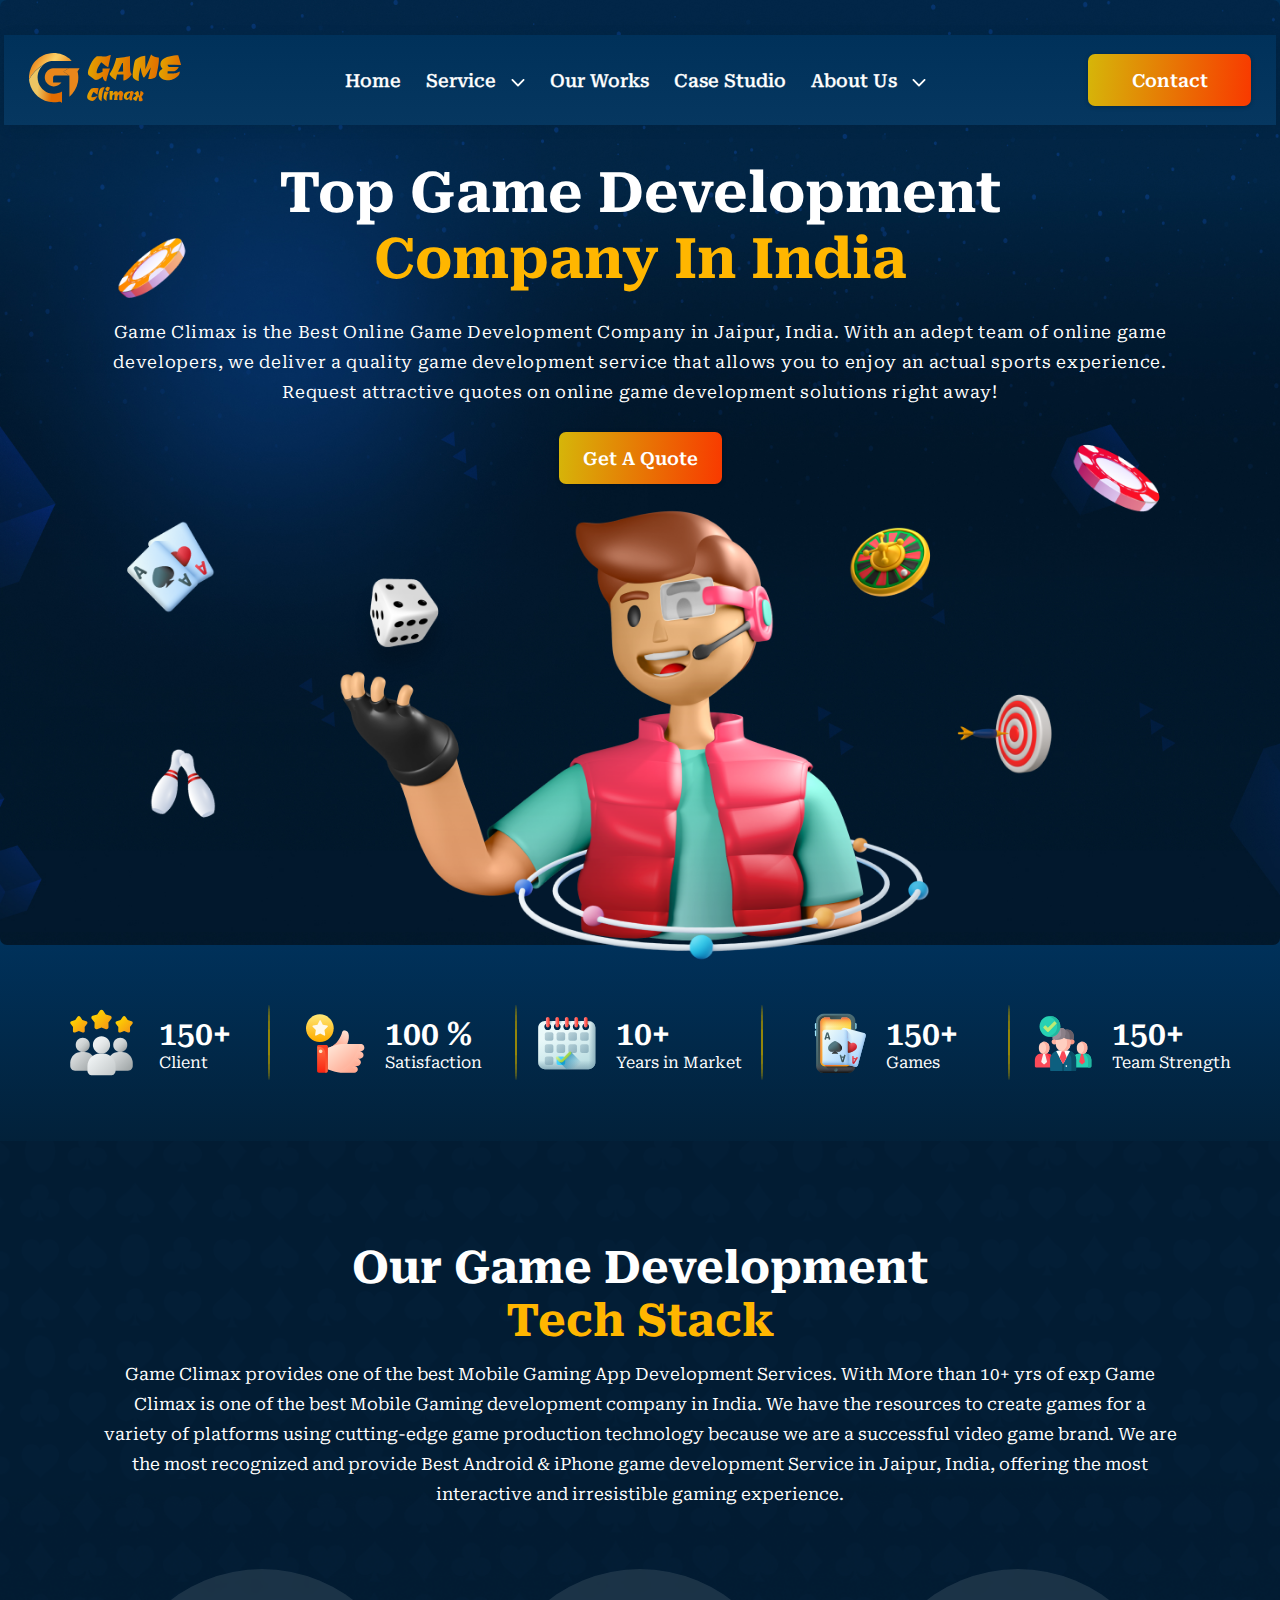
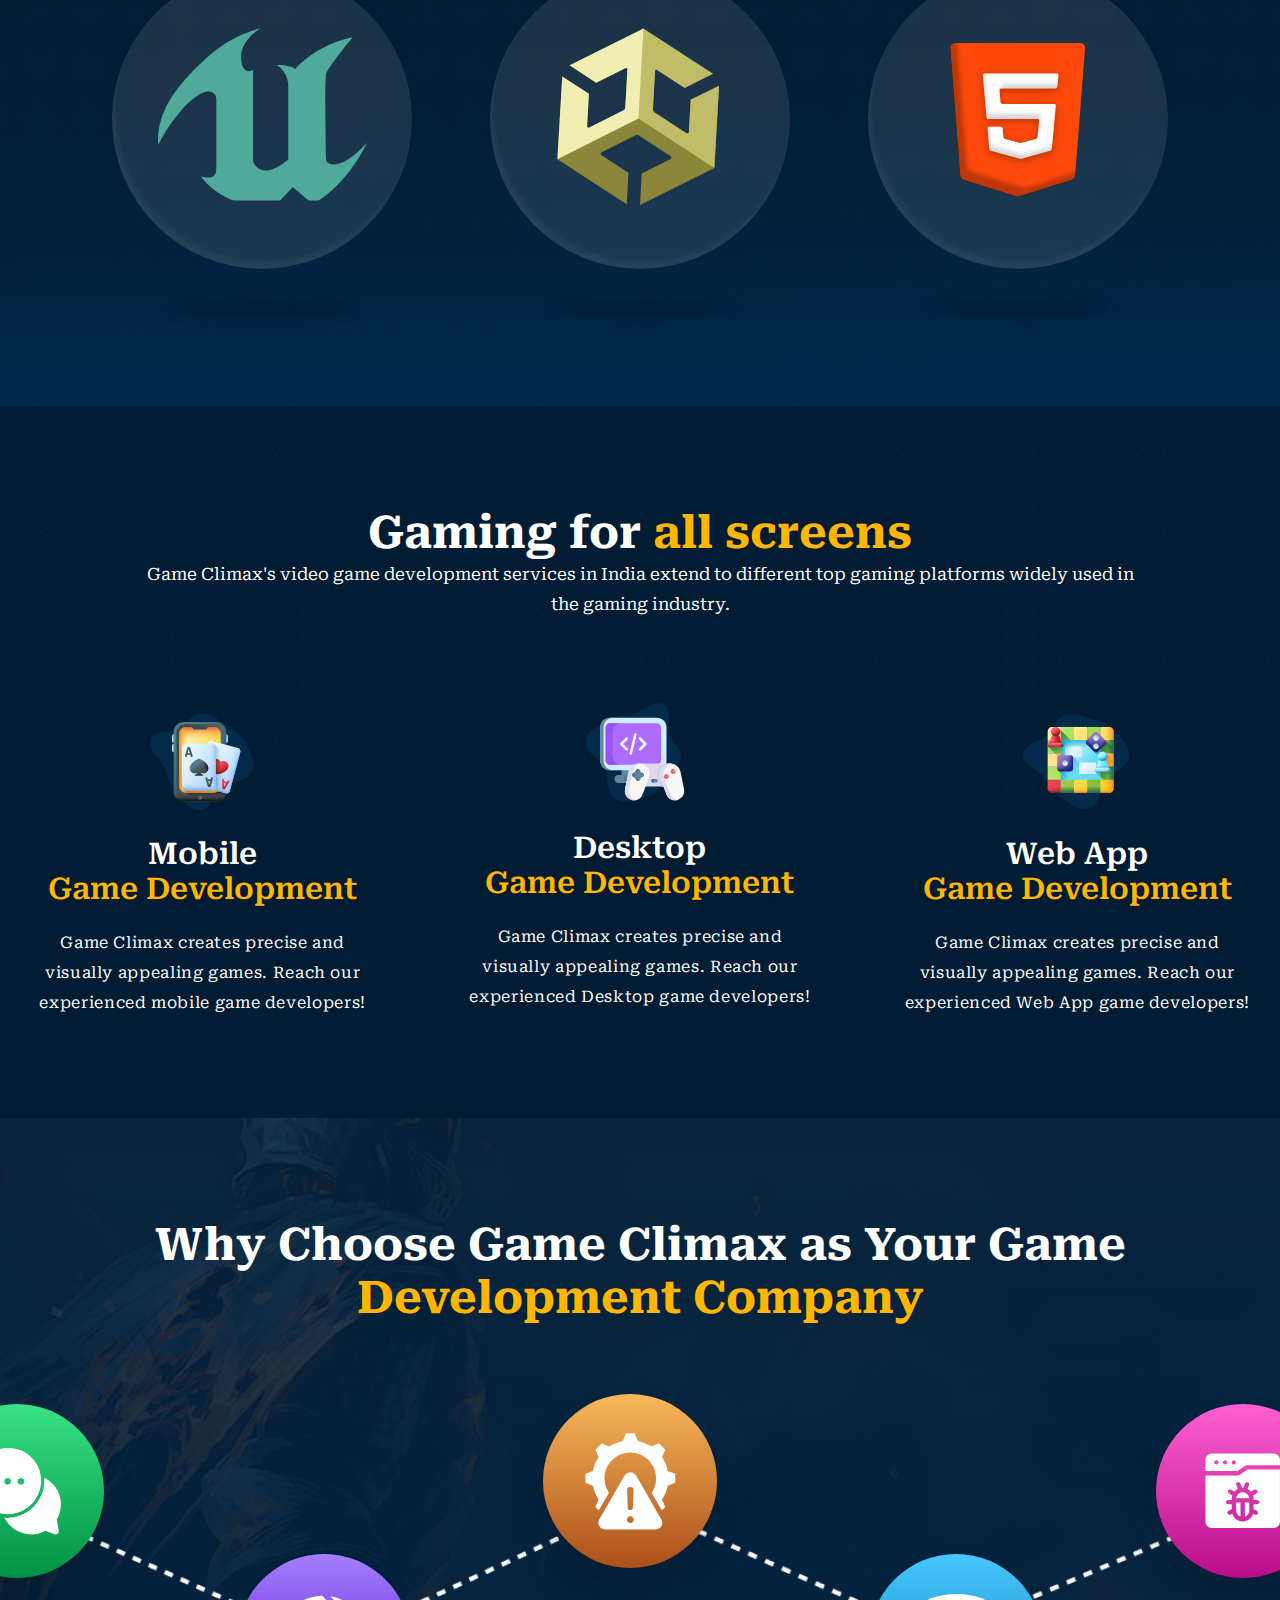
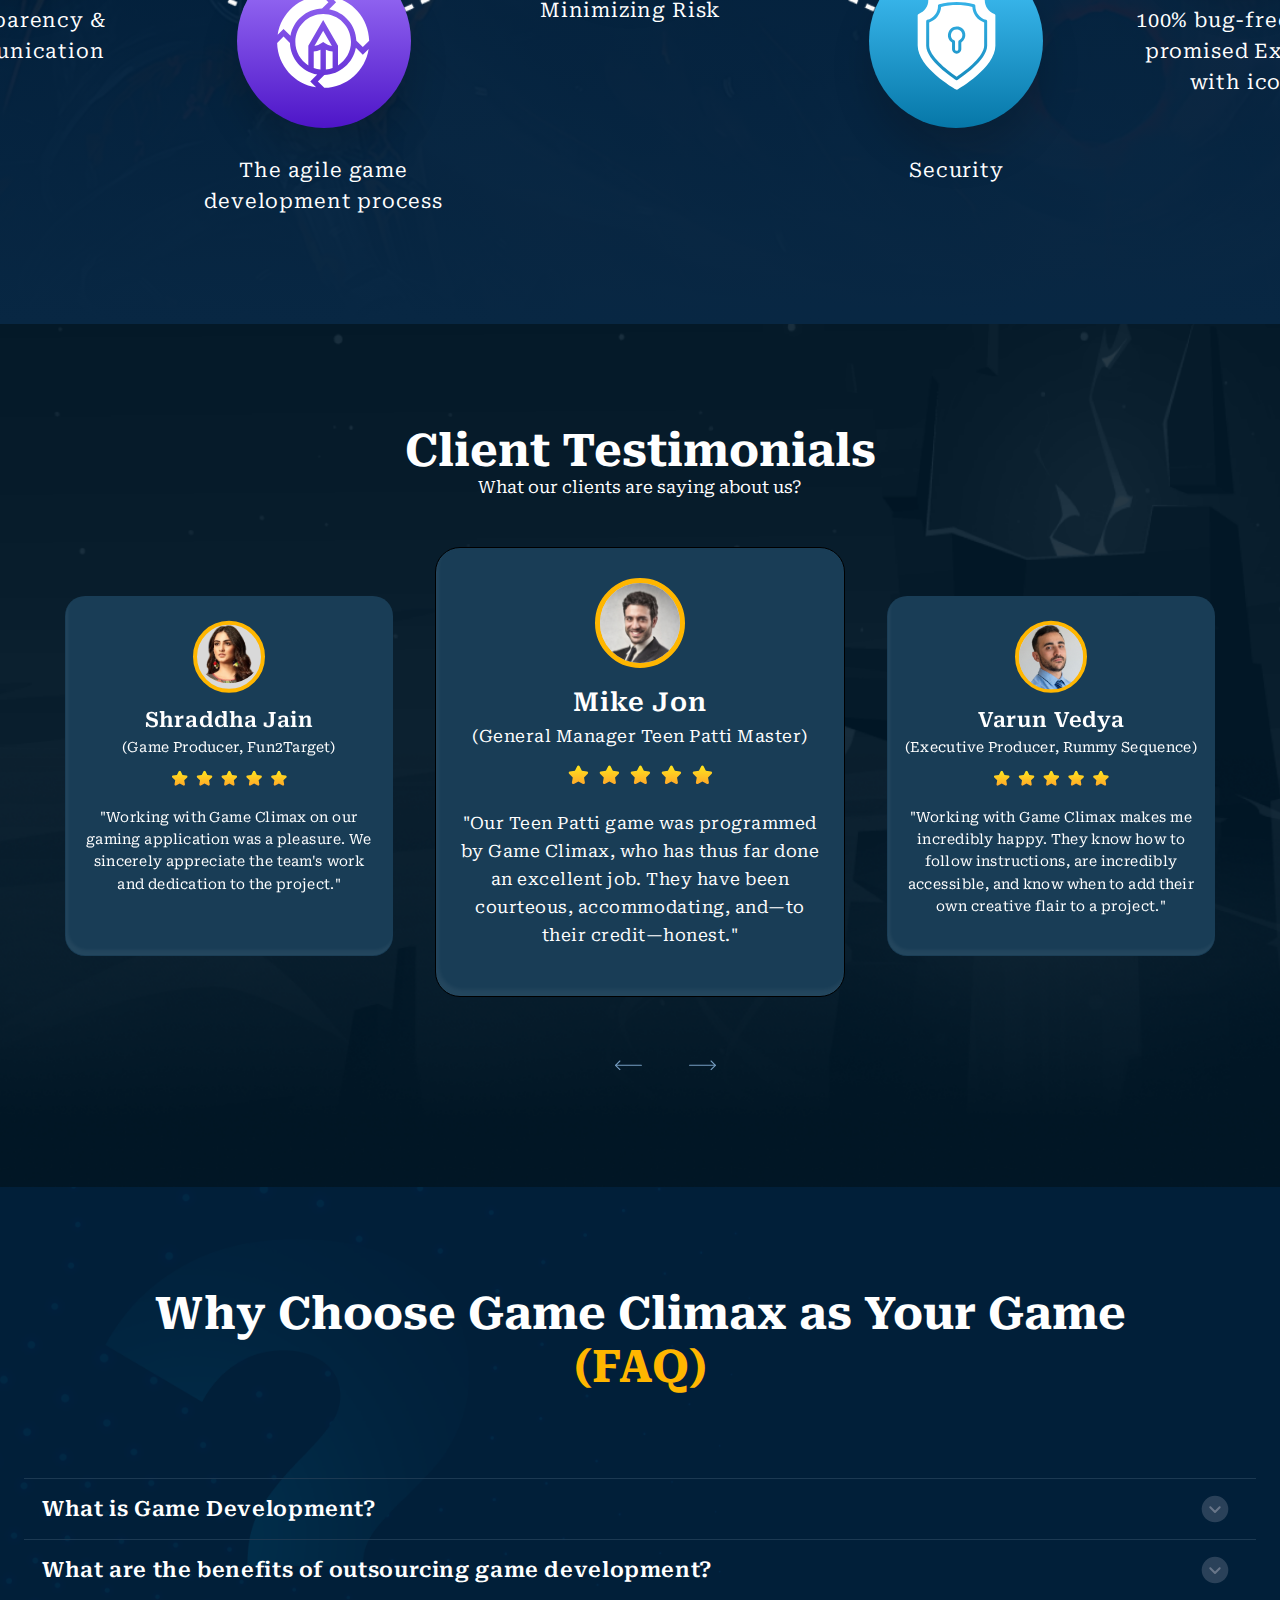
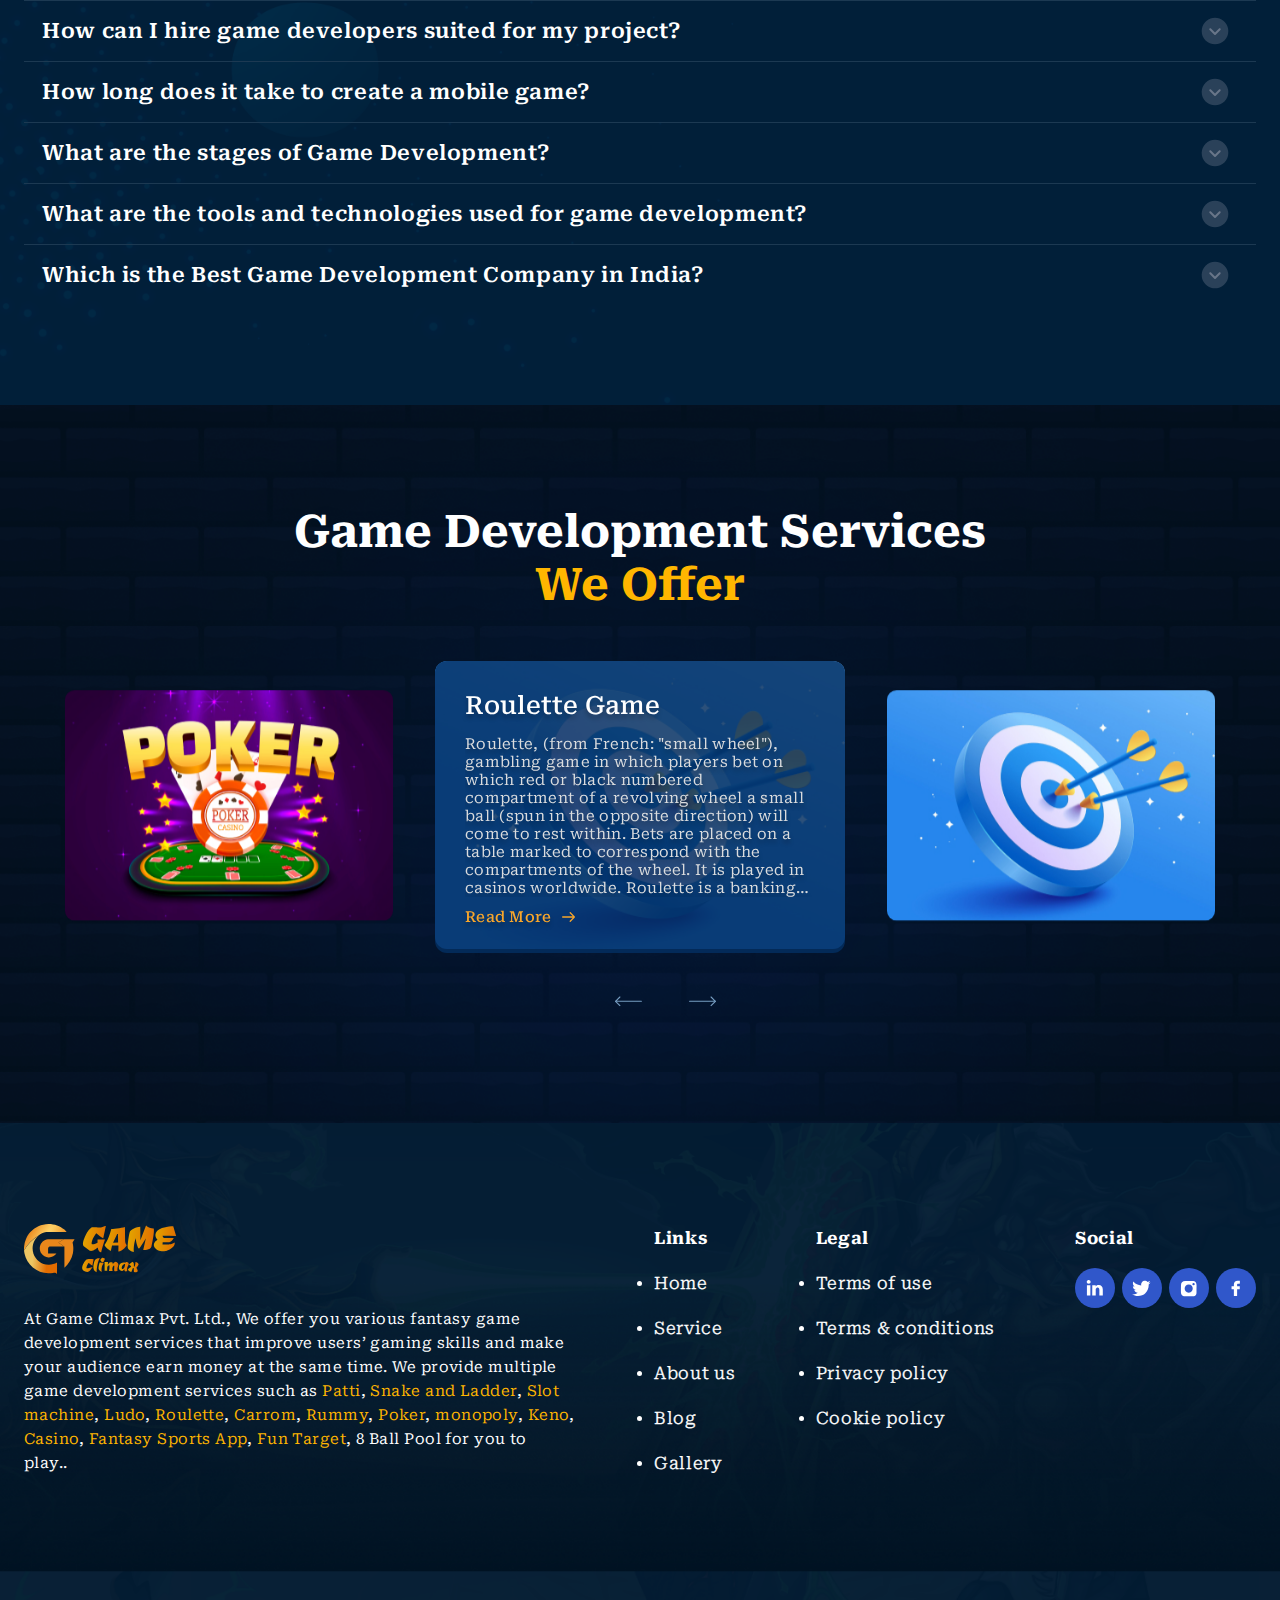
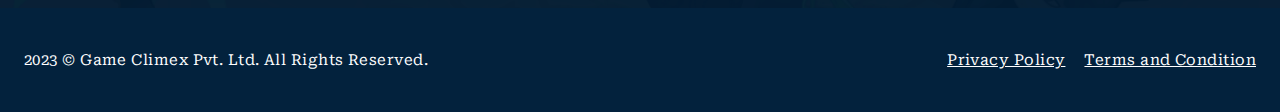
<file: ludo.html>
<!DOCTYPE html>
<html lang="en">
<head>
    <meta charset="UTF-8">
    <meta http-equiv="X-UA-Compatible" content="IE=edge">
    <meta name="viewport" content="width=device-width, initial-scale=1.0">
    <title>Ludo | Game-Climax-Website</title>
    <link rel="stylesheet" type="text/css" href="./assets/css/swiper-bundle.min.css">
    <link rel="stylesheet" type="text/css" href="./assets/css/styles.css">
    <link rel="stylesheet" type="text/css" href="./assets/css/responsive.css">
</head>
<body>
    <!-- hero-section start -->
    <header class="">
        <div class="container position-relative">
            <div class="row">
                <div class="header-wrap d-align">
                    <a href="javascript:void(0)">
                        <img src="./assets/images/logo/logo.svg" class="img-fluid" alt="" />
                    </a>
                    <ul class="d-align">
                        <li>
                            <a href="javascript:void(0)" class="hover-text">Home</a>
                        </li>
                        <li>
                            <a href="javascript:void(0)" class="hover-text">
                                Service
                                <span class="dropmenu-option-ico">
                                    <svg width="14" height="8" viewBox="0 0 14 8" fill="none" xmlns="http://www.w3.org/2000/svg">
                                        <path d="M6.99123 7.41038C7.22422 7.41038 7.45718 7.32142 7.63481 7.14388L13.2245 1.5541C13.5801 1.19852 13.5801 0.622012 13.2245 0.266576C12.8691 -0.0888588 12.2927 -0.0888588 11.9371 0.266576L6.99123 5.21272L2.04535 0.266749C1.68977 -0.0886861 1.11343 -0.0886861 0.758025 0.266749C0.402273 0.622185 0.402273 1.19869 0.758025 1.55427L6.34766 7.14405C6.52537 7.32162 6.75833 7.41038 6.99123 7.41038Z" fill="white"/>
                                    </svg>                                
                                </span>
                            </a>
                        </li>
                        <li>
                            <a href="javascript:void(0)" class="hover-text">Our Works</a>
                        </li>
                        <li>
                            <a href="javascript:void(0)" class="hover-text">Case Studio</a>
                        </li>
                        <li>
                            <a href="javascript:void(0)" class="hover-text">
                                About Us
                                <span class="dropmenu-option-ico">
                                    <svg width="14" height="8" viewBox="0 0 14 8" fill="none" xmlns="http://www.w3.org/2000/svg">
                                        <path d="M6.99123 7.41038C7.22422 7.41038 7.45718 7.32142 7.63481 7.14388L13.2245 1.5541C13.5801 1.19852 13.5801 0.622012 13.2245 0.266576C12.8691 -0.0888588 12.2927 -0.0888588 11.9371 0.266576L6.99123 5.21272L2.04535 0.266749C1.68977 -0.0886861 1.11343 -0.0886861 0.758025 0.266749C0.402273 0.622185 0.402273 1.19869 0.758025 1.55427L6.34766 7.14405C6.52537 7.32162 6.75833 7.41038 6.99123 7.41038Z" fill="white"/>
                                    </svg>                                
                                </span>
                            </a>
                        </li>
                    </ul>
                    <button class="primary-btn">Contact</button>
                </div>
            </div>
        </div>
    </header>
    <section class="hero-section">
        <div class="container">
            <div class="row">
                <div class="w-100 hero-content-data">
                    <h1 class="heading-title big-heading-title text-center">
                        Top Game Development <br/>
                        <span class="text-yellow">Company In India</span> 
                    </h1>
                    <p class="hero-head-max-text">Game Climax is the Best Online Game Development Company in Jaipur, India. With an adept team of online game developers, we deliver a quality game development service that allows you to enjoy an actual sports experience. Request attractive quotes on online game development solutions right away!</p>
                    <a href="javascript:void(0)" class="primary-btn w-max-content mx-auto">Get A Quote</a>
                    <div class="hero-man-img-wrap">
                        <img src="./assets/images/backgrounds/hero-man-img.png" class="img-fluid" alt="" />
                    </div>
                </div>
            </div>
        </div>
    </section>
    <!-- hero-section end -->
    <!-- client-satisfaction section start -->
    <section class="client-satisfaction-section">
        <div class="container">
            <div class="row">
                <div class="client-satisfaction-grid">
                    <div class="client-satisfaction-col">
                        <img src="./assets/images/icons/client.svg" class="img-fluid" alt="" />
                        <div class="client-satisfaction-content">
                            <h5>150+</h5>
                            <span>Client</span>
                        </div>
                    </div>
                    <div class="client-satisfaction-col">
                        <img src="./assets/images/icons/satisfaction.svg" class="img-fluid" alt="" />
                        <div class="client-satisfaction-content">
                            <h5>100 %</h5>
                            <span>Satisfaction</span>
                        </div>
                    </div>
                    <div class="client-satisfaction-col">
                        <img src="./assets/images/icons/years-in market.svg" class="img-fluid" alt="" />
                        <div class="client-satisfaction-content">
                            <h5>10+</h5>
                            <span>Years in Market</span>
                        </div>
                    </div>
                    <div class="client-satisfaction-col">
                        <img src="./assets/images/icons/games.svg" class="img-fluid" alt="" />
                        <div class="client-satisfaction-content">
                            <h5>150+</h5>
                            <span>Games</span>
                        </div>
                    </div>
                    <div class="client-satisfaction-col">
                        <img src="./assets/images/icons/team-strength.svg" class="img-fluid" alt="" />
                        <div class="client-satisfaction-content">
                            <h5>150+</h5>
                            <span>Team Strength</span>
                        </div>
                    </div>
                </div>
            </div>
        </div>
    </section>
    <!-- client-satisfaction section end -->
    <!-- tech stack section start -->
    <section class="tech-stack-section position-relative section-big-py">
        <div class="container">
            <div class="row">
                <div>
                    <h2 class="heading-title small-heading-title text-center">Our Game Development
                    <br/> <span class="text-yellow">Tech Stack</span></h2>
                    <p class="heading-label-p text-center">Game Climax provides one of the best Mobile Gaming App Development Services. With More than 10+ yrs of exp Game Climax is one of the best Mobile Gaming development company in India. We have the resources to create games for a variety of platforms using cutting-edge game production technology because we are a successful video game brand. We are the most recognized and provide Best Android & iPhone game development Service in Jaipur, India, offering the most interactive and irresistible gaming experience.</p>
                    <div class="tech-stack-grid">
                        <div class="tech-stack-col">
                            <img src="./assets/images/cover-images/clip-union.svg" class="img-fluid" alt="" />
                        </div>
                        <div class="tech-stack-col">
                            <img src="./assets/images/cover-images/qube.svg" class="img-fluid" alt="" />
                        </div>
                        <div class="tech-stack-col">
                            <img src="./assets/images/cover-images/html.svg" class="img-fluid" alt="" />
                        </div>
                    </div>
                </div>
            </div>
        </div>
    </section>
    <!-- tech stack section end -->
    <!-- gaming-for-all-screens start -->
    <section class="gaming-for-all-screens section-big-py">
        <div class="container">
            <div class="row">
                <div class="gaming-for-all-screens-row">
                    <h2 class="heading-title small-heading-title text-center">Gaming for
                        <span class="text-yellow">all screens</span></h2>
                    <p class="heading-label-p text-center mx-auto">Game Climax's video game development services in India extend to different top gaming platforms widely used in the gaming industry.</p>
                    <div class="gaming-for-all-screens-inner-row">
                        <div class="gaming-for-all-screens-col text-center">
                            <img src="./assets/images/icons/gs-ico0.svg" class="img-fluid" alt="" />
                            <h3>Mobile<br/>
                                <span class="text-yellow">Game Development</span></h3>
                            <p>Game Climax creates precise and visually appealing games. Reach our experienced mobile game developers!</p>
                        </div>
                        <div class="gaming-for-all-screens-col text-center">
                            <img src="./assets/images/icons/gs-ico1.svg" class="img-fluid" alt="" />
                            <h3>Desktop<br/>
                                <span class="text-yellow">Game Development</span></h3>
                            <p>Game Climax creates precise and visually appealing games. Reach our experienced Desktop game developers!</p>
                        </div>
                        <div class="gaming-for-all-screens-col text-center">
                            <img src="./assets/images/icons/gs-ico2.svg" class="img-fluid" alt="" />
                            <h3>Web App<br/>
                                <span class="text-yellow">Game Development</span></h3>
                            <p>Game Climax creates precise and visually appealing games. Reach our experienced Web App game developers!</p>
                        </div>
                    </div>
                </div>
            </div>
        </div>
    </section>
    <!-- gaming-for-all-screens end -->
    <!-- dc section start -->
    <section class="dc-section section-big-py">
        <div class="container">
            <div class="row">
                <div class="w-100">
                    <h2 class="heading-title small-heading-title text-center">Why Choose Game Climax as Your Game
                        <br/><span class="text-yellow">Development Company</span></h2>
                    <div class="dc-data-wrap position-relative">
                        <div class="dc-data-box tc-box">
                            <div class="dc-data-ico-box tc-ico-box">
                                <img src="./assets/images/icons/chat.svg" class="img-fluid" alt="" />
                            </div>
                            <h6>
                                Transparency & communication
                            </h6>
                        </div>
                        <div class="dc-data-box dp-box">
                            <div class="dc-data-ico-box dp-ico-box">
                                <img src="./assets/images/icons/gdp.svg" class="img-fluid" alt="" />
                            </div>
                            <h6>
                                The agile game 
                                development process
                            </h6>
                        </div>
                        <div class="dc-data-box mr-box">
                            <div class="dc-data-ico-box mr-ico-box">
                                <img src="./assets/images/icons/risk.svg" class="img-fluid" alt="" />
                            </div>
                            <h6>
                                Minimizing Risk
                            </h6>
                        </div>
                        <div class="dc-data-box security-box">
                            <div class="dc-data-ico-box security-ico-box">
                                <img src="./assets/images/icons/security.svg" class="img-fluid" alt="" />
                            </div>
                            <h6>
                                Security
                            </h6>
                        </div>
                        <div class="dc-data-box bug-free-box">
                            <div class="dc-data-ico-box bug-free-ico-box">
                                <img src="./assets/images/icons/bug-free.svg" class="img-fluid" alt="" />
                            </div>
                            <h6>
                                100% bug-free code promised Explain with icon
                            </h6>
                        </div>
                    </div>
                </div>
            </div>
        </div>
    </section>
    <!-- dc section end -->
    <!-- testimonial section start -->
    <section class="testimonial-section section-big-py">
        <div class="container">
            <div class="row">
                <div class="w-100">
                    <h2 class="heading-title small-heading-title text-center">Client Testimonials</h2>
                    <p class="small-heading-title text-center">What our clients are saying about us?</p>
                    <div class="client-testimonial-review-wrap">
                        <!-- Slider main container -->
                        <div class="swiper-container why-we-love-fk-review">
                          <!-- Additional required wrapper -->
                          <div class="swiper-wrapper">
                              <!-- Slides -->
                              <div class="swiper-slide">
                                  <div class="quote-container">
                                      <div class="mx-auto client-profile-img">
                                            <img src="./assets/images/profile-img/profile2.jpg" class="img-fluid" alt="" />
                                      </div>
                                      <h5>Mike Jon</h5>
                                      <h6>(General Manager Teen Patti Master)</h6>
                                      <ul class="star-list-wrap">
                                        <li>
                                            <img src="./assets/images/icons/star.svg" class="img-fluid" alt="" />
                                        </li>
                                        <li>
                                            <img src="./assets/images/icons/star.svg" class="img-fluid" alt="" />
                                        </li>
                                        <li>
                                            <img src="./assets/images/icons/star.svg" class="img-fluid" alt="" />
                                        </li>
                                        <li>
                                            <img src="./assets/images/icons/star.svg" class="img-fluid" alt="" />
                                        </li>
                                        <li>
                                            <img src="./assets/images/icons/star.svg" class="img-fluid" alt="" />
                                        </li>
                                      </ul>
                                      <p class="mb-0">"Our Teen Patti game was programmed by Game Climax, who has thus far done an excellent job. They have been courteous, accommodating, and—to their credit—honest."</p>
                                  </div>
                              </div>
                              <div class="swiper-slide">
                                <div class="quote-container">
                                  <div class="mx-auto client-profile-img">
                                        <img src="./assets/images/profile-img/profile0.jpg" class="img-fluid" alt="" />
                                  </div>
                                  <h5>Varun Vedya</h5>
                                  <h6>(Executive Producer, Rummy Sequence)</h6>
                                  <ul class="star-list-wrap">
                                    <li>
                                        <img src="./assets/images/icons/star.svg" class="img-fluid" alt="" />
                                    </li>
                                    <li>
                                        <img src="./assets/images/icons/star.svg" class="img-fluid" alt="" />
                                    </li>
                                    <li>
                                        <img src="./assets/images/icons/star.svg" class="img-fluid" alt="" />
                                    </li>
                                    <li>
                                        <img src="./assets/images/icons/star.svg" class="img-fluid" alt="" />
                                    </li>
                                    <li>
                                        <img src="./assets/images/icons/star.svg" class="img-fluid" alt="" />
                                    </li>
                                  </ul>
                                  <p class="mb-0">"Working with Game Climax makes me incredibly happy. They know how to follow instructions, are incredibly accessible, and know when to add their own creative flair to a project."</p>
                                </div>
                              </div>
                              <div class="swiper-slide">
                                <div class="quote-container">
                                  <div class="mx-auto client-profile-img">
                                        <img src="./assets/images/profile-img/profile1.png" class="img-fluid" alt="" />
                                  </div>
                                  <h5>Shraddha Jain</h5>
                                  <h6>(Game Producer, Fun2Target)</h6>
                                  <ul class="star-list-wrap">
                                    <li>
                                        <img src="./assets/images/icons/star.svg" class="img-fluid" alt="" />
                                    </li>
                                    <li>
                                        <img src="./assets/images/icons/star.svg" class="img-fluid" alt="" />
                                    </li>
                                    <li>
                                        <img src="./assets/images/icons/star.svg" class="img-fluid" alt="" />
                                    </li>
                                    <li>
                                        <img src="./assets/images/icons/star.svg" class="img-fluid" alt="" />
                                    </li>
                                    <li>
                                        <img src="./assets/images/icons/star.svg" class="img-fluid" alt="" />
                                    </li>
                                  </ul>
                                  <p class="mb-0">"Working with Game Climax on our gaming application was a pleasure. We sincerely appreciate the team's work and dedication to the project."</p>
                                </div>
                              </div>
                          </div>
                            <!-- If we need navigation buttons -->
                            <div class="w-100 custom-swiper-arrow">
                                <div class="swiper-button-prev swiper-arrow">
                                  <svg width="40" height="15" viewBox="0 0 40 15" fill="none" xmlns="http://www.w3.org/2000/svg">
                                      <path d="M0.824913 8.04629H39.0922C39.5474 8.04629 39.9152 7.67853 39.9152 7.22334C39.9152 6.76814 39.5474 6.40038 39.0922 6.40038H2.81286L7.80715 1.40609C8.12862 1.08463 8.12862 0.562565 7.80715 0.241099C7.48569 -0.0803665 6.96362 -0.0803665 6.64216 0.241099L0.241135 6.64213C0.00453568 6.87873 -0.0649033 7.23105 0.0636826 7.53966C0.192268 7.84569 0.49316 8.04629 0.824913 8.04629Z" fill="#779EC2"/>
                                      <path d="M7.2336 14.455C7.44448 14.455 7.65536 14.3753 7.81481 14.2133C8.13627 13.8918 8.13627 13.3697 7.81481 13.0483L1.40606 6.63954C1.0846 6.31807 0.562539 6.31807 0.241074 6.63954C-0.0803928 6.961 -0.0803928 7.48306 0.241074 7.80453L6.64982 14.2133C6.81183 14.3753 7.02271 14.455 7.2336 14.455Z" fill="#779EC2"/>
                                  </svg>                                
                                </div>
                                <div class="swiper-button-next swiper-arrow">
                                  <svg width="40" height="15" viewBox="0 0 40 15" fill="none" xmlns="http://www.w3.org/2000/svg">
                                      <path d="M39.0902 8.04629H0.822953C0.367757 8.04629 0 7.67853 0 7.22334C0 6.76814 0.367757 6.40038 0.822953 6.40038H37.1023L32.108 1.40609C31.7865 1.08463 31.7865 0.562565 32.108 0.241099C32.4295 -0.0803665 32.9515 -0.0803665 33.273 0.241099L39.674 6.64213C39.9106 6.87873 39.9801 7.23105 39.8515 7.53966C39.7229 7.84569 39.422 8.04629 39.0902 8.04629Z" fill="#779EC2"/>
                                      <path d="M32.6816 14.455C32.4707 14.455 32.2598 14.3753 32.1004 14.2133C31.7789 13.8918 31.7789 13.3697 32.1004 13.0483L38.5091 6.63954C38.8306 6.31807 39.3526 6.31807 39.6741 6.63954C39.9956 6.961 39.9956 7.48306 39.6741 7.80453L33.2653 14.2133C33.1033 14.3753 32.8924 14.455 32.6816 14.455Z" fill="#779EC2"/>
                                  </svg>                                
                                </div>
                            </div>
                        </div>
                    </div>
                </div>
            </div>
        </div>
    </section>
    <!-- testimonial section end -->
     <!-- faq section start -->
     <section class="faq-section section-big-py">
        <div class="container">
            <div class="row">
                <h2 class="heading-title small-heading-title text-center">Why Choose Game Climax as Your Game
                    <br/><span class="text-yellow">(FAQ)</span></h2>
                    <div class="fank-faq-accordion">
                        <div class="fank-accordion-wrapper">
                          <button class="fank-accordion">What is Game Development?</button>
                          <div class="panel">
                            <p>The process of creating and designing a game from the concept stage to the launch stage is essentially referred to as game development. The procedure consists of several steps, each of which calls for a particular set of abilities and a group of highly motivated developers. The Concept Phase, The Design Phase, The Development Phase, The production Phase, Testing Phase, The launch phase. If you want to become game developer then read this blog to know about game development career in india and how to start one.</p>
                          </div>
                        </div>
                        <div class="fank-accordion-wrapper">
                          <button class="fank-accordion">What are the benefits of outsourcing game development?</button>
                          <div class="panel">
                            <p>The process of creating and designing a game from the concept stage to the launch stage is essentially referred to as game development. The procedure consists of several steps, each of which calls for a particular set of abilities and a group of highly motivated developers. The Concept Phase, The Design Phase, The Development Phase, The production Phase, Testing Phase, The launch phase. If you want to become game developer then read this blog to know about game development career in india and how to start one.</p>                            
                          </div>
                        </div>
                        <div class="fank-accordion-wrapper">
                          <button class="fank-accordion">How can I hire game developers suited for my project?</button>
                          <div class="panel">
                            <p>The process of creating and designing a game from the concept stage to the launch stage is essentially referred to as game development. The procedure consists of several steps, each of which calls for a particular set of abilities and a group of highly motivated developers. The Concept Phase, The Design Phase, The Development Phase, The production Phase, Testing Phase, The launch phase. If you want to become game developer then read this blog to know about game development career in india and how to start one.</p>           
                          </div>
                        </div>
                        <div class="fank-accordion-wrapper">
                          <button class="fank-accordion">How long does it take to create a mobile game?</button>
                          <div class="panel">
                            <p>The process of creating and designing a game from the concept stage to the launch stage is essentially referred to as game development. The procedure consists of several steps, each of which calls for a particular set of abilities and a group of highly motivated developers. The Concept Phase, The Design Phase, The Development Phase, The production Phase, Testing Phase, The launch phase. If you want to become game developer then read this blog to know about game development career in india and how to start one.</p>
                          </div>
                        </div>
              
                        <div class="fank-accordion-wrapper">
                          <button class="fank-accordion">What are the stages of Game Development?</button>
                          <div class="panel">
                            <p>The process of creating and designing a game from the concept stage to the launch stage is essentially referred to as game development. The procedure consists of several steps, each of which calls for a particular set of abilities and a group of highly motivated developers. The Concept Phase, The Design Phase, The Development Phase, The production Phase, Testing Phase, The launch phase. If you want to become game developer then read this blog to know about game development career in india and how to start one.</p>
                          </div>
                        </div>
                        <div class="fank-accordion-wrapper">
                          <button class="fank-accordion">What are the tools and technologies used for game development?</button>
                          <div class="panel">
                            <p>The process of creating and designing a game from the concept stage to the launch stage is essentially referred to as game development. The procedure consists of several steps, each of which calls for a particular set of abilities and a group of highly motivated developers. The Concept Phase, The Design Phase, The Development Phase, The production Phase, Testing Phase, The launch phase. If you want to become game developer then read this blog to know about game development career in india and how to start one.</p>
                          </div>
                        </div>
                        <div class="fank-accordion-wrapper">
                          <button class="fank-accordion">Which is the Best Game Development Company in India?</button>
                          <div class="panel">
                            <p>The process of creating and designing a game from the concept stage to the launch stage is essentially referred to as game development. The procedure consists of several steps, each of which calls for a particular set of abilities and a group of highly motivated developers. The Concept Phase, The Design Phase, The Development Phase, The production Phase, Testing Phase, The launch phase. If you want to become game developer then read this blog to know about game development career in india and how to start one.</p>
                          </div>
                        </div>
                      </div>
            </div>
        </div>
    </section>
    <!-- faq section end -->
     <!-- we offer section start -->
     <section class="we-offer-section section-big-py">
        <div class="container">
            <div class="row">
                <div class="col-12">
                    <h2 class="heading-title small-heading-title text-center">Game Development Services   <br/> <span class="text-yellow">We Offer</span></h2>
                    <div class="client-testimonial-review-wrap">
                        <!-- Slider main container -->
                        <div class="swiper-container we-offer-review">
                          <!-- Additional required wrapper -->
                          <div class="swiper-wrapper">
                              <!-- Slides -->
                              <div class="swiper-slide">
                                <div class="we-offer-data position-relative">
                                    <img src="./assets/images/cover-images/goal.jpg" class="img-fluid" alt="" /> 
                                    <div class="we-offer-content">
                                        <h6>Roulette Game</h6>
                                        <p>Roulette, (from French: "small wheel"), gambling game in which players bet on which red or black numbered compartment of a revolving wheel a small ball (spun in the opposite direction) will come to rest within. Bets are placed on a table marked to correspond with the compartments of the wheel. It is played in casinos worldwide. Roulette is a banking game, and all bets are placed against the bank—that is, the house, or the proprietor of the game. As a big-time betting game, it has had its popularity superseded in the United States and the Caribbean islands by others, notably....</p>
                                        <a href="javascript:void(0)" class="read-more">
                                            Read More
                                            <svg width="13" height="10" viewBox="0 0 13 10" fill="none" xmlns="http://www.w3.org/2000/svg">
                                                <path fill-rule="evenodd" clip-rule="evenodd" d="M8.67304 0.198869L12.8096 4.51989C13.0635 4.78505 13.0635 5.21495 12.8096 5.48011L8.67304 9.80113C8.4192 10.0663 8.00765 10.0663 7.75381 9.80113C7.49997 9.53597 7.49997 9.10606 7.75381 8.8409L10.7808 5.67898H0.65C0.291015 5.67898 0 5.37499 0 5C0 4.62501 0.291015 4.32102 0.65 4.32102H10.7808L7.75381 1.1591C7.49997 0.893936 7.49997 0.464029 7.75381 0.198869C8.00765 -0.0662898 8.4192 -0.0662898 8.67304 0.198869Z" fill="#F8A62B"/>
                                            </svg>                                                
                                        </a>
                                    </div>    
                                </div>
                              </div>
                              <div class="swiper-slide">
                                <div class="we-offer-data position-relative">
                                    <img src="./assets/images/cover-images/goal.jpg" class="img-fluid" alt="" />   
                                    <div class="we-offer-content">
                                        <h6>Roulette Game</h6>
                                        <p>Roulette, (from French: "small wheel"), gambling game in which players bet on which red or black numbered compartment of a revolving wheel a small ball (spun in the opposite direction) will come to rest within. Bets are placed on a table marked to correspond with the compartments of the wheel. It is played in casinos worldwide. Roulette is a banking game, and all bets are placed against the bank—that is, the house, or the proprietor of the game. As a big-time betting game, it has had its popularity superseded in the United States and the Caribbean islands by others, notably....</p>
                                        <a href="javascript:void(0)" class="read-more">
                                            Read More
                                            <svg width="13" height="10" viewBox="0 0 13 10" fill="none" xmlns="http://www.w3.org/2000/svg">
                                                <path fill-rule="evenodd" clip-rule="evenodd" d="M8.67304 0.198869L12.8096 4.51989C13.0635 4.78505 13.0635 5.21495 12.8096 5.48011L8.67304 9.80113C8.4192 10.0663 8.00765 10.0663 7.75381 9.80113C7.49997 9.53597 7.49997 9.10606 7.75381 8.8409L10.7808 5.67898H0.65C0.291015 5.67898 0 5.37499 0 5C0 4.62501 0.291015 4.32102 0.65 4.32102H10.7808L7.75381 1.1591C7.49997 0.893936 7.49997 0.464029 7.75381 0.198869C8.00765 -0.0662898 8.4192 -0.0662898 8.67304 0.198869Z" fill="#F8A62B"/>
                                            </svg>      
                                        </a>
                                    </div> 
                                </div>
                              </div>
                              <div class="swiper-slide">
                                <div class="we-offer-data position-relative">
                                    <img src="./assets/images/cover-images/pocker.jpg" class="img-fluid" alt="" />  
                                    <div class="we-offer-content">
                                        <h6>Roulette Game</h6>
                                        <p>Roulette, (from French: "small wheel"), gambling game in which players bet on which red or black numbered compartment of a revolving wheel a small ball (spun in the opposite direction) will come to rest within. Bets are placed on a table marked to correspond with the compartments of the wheel. It is played in casinos worldwide. Roulette is a banking game, and all bets are placed against the bank—that is, the house, or the proprietor of the game. As a big-time betting game, it has had its popularity superseded in the United States and the Caribbean islands by others, notably....</p>
                                        <a href="javascript:void(0)" class="read-more">
                                            Read More
                                            <svg width="13" height="10" viewBox="0 0 13 10" fill="none" xmlns="http://www.w3.org/2000/svg">
                                                <path fill-rule="evenodd" clip-rule="evenodd" d="M8.67304 0.198869L12.8096 4.51989C13.0635 4.78505 13.0635 5.21495 12.8096 5.48011L8.67304 9.80113C8.4192 10.0663 8.00765 10.0663 7.75381 9.80113C7.49997 9.53597 7.49997 9.10606 7.75381 8.8409L10.7808 5.67898H0.65C0.291015 5.67898 0 5.37499 0 5C0 4.62501 0.291015 4.32102 0.65 4.32102H10.7808L7.75381 1.1591C7.49997 0.893936 7.49997 0.464029 7.75381 0.198869C8.00765 -0.0662898 8.4192 -0.0662898 8.67304 0.198869Z" fill="#F8A62B"/>
                                            </svg>      
                                        </a>
                                    </div>   
                                </div>
                              </div>
                          </div>
                            <!-- If we need navigation buttons -->
                            <div class="w-100 custom-swiper-arrow">
                                <div class="swiper-button-prev swiper-arrow">
                                  <svg width="40" height="15" viewBox="0 0 40 15" fill="none" xmlns="http://www.w3.org/2000/svg">
                                      <path d="M0.824913 8.04629H39.0922C39.5474 8.04629 39.9152 7.67853 39.9152 7.22334C39.9152 6.76814 39.5474 6.40038 39.0922 6.40038H2.81286L7.80715 1.40609C8.12862 1.08463 8.12862 0.562565 7.80715 0.241099C7.48569 -0.0803665 6.96362 -0.0803665 6.64216 0.241099L0.241135 6.64213C0.00453568 6.87873 -0.0649033 7.23105 0.0636826 7.53966C0.192268 7.84569 0.49316 8.04629 0.824913 8.04629Z" fill="#779EC2"/>
                                      <path d="M7.2336 14.455C7.44448 14.455 7.65536 14.3753 7.81481 14.2133C8.13627 13.8918 8.13627 13.3697 7.81481 13.0483L1.40606 6.63954C1.0846 6.31807 0.562539 6.31807 0.241074 6.63954C-0.0803928 6.961 -0.0803928 7.48306 0.241074 7.80453L6.64982 14.2133C6.81183 14.3753 7.02271 14.455 7.2336 14.455Z" fill="#779EC2"/>
                                  </svg>                                
                                </div>
                                <div class="swiper-button-next swiper-arrow">
                                  <svg width="40" height="15" viewBox="0 0 40 15" fill="none" xmlns="http://www.w3.org/2000/svg">
                                      <path d="M39.0902 8.04629H0.822953C0.367757 8.04629 0 7.67853 0 7.22334C0 6.76814 0.367757 6.40038 0.822953 6.40038H37.1023L32.108 1.40609C31.7865 1.08463 31.7865 0.562565 32.108 0.241099C32.4295 -0.0803665 32.9515 -0.0803665 33.273 0.241099L39.674 6.64213C39.9106 6.87873 39.9801 7.23105 39.8515 7.53966C39.7229 7.84569 39.422 8.04629 39.0902 8.04629Z" fill="#779EC2"/>
                                      <path d="M32.6816 14.455C32.4707 14.455 32.2598 14.3753 32.1004 14.2133C31.7789 13.8918 31.7789 13.3697 32.1004 13.0483L38.5091 6.63954C38.8306 6.31807 39.3526 6.31807 39.6741 6.63954C39.9956 6.961 39.9956 7.48306 39.6741 7.80453L33.2653 14.2133C33.1033 14.3753 32.8924 14.455 32.6816 14.455Z" fill="#779EC2"/>
                                  </svg>                                
                                </div>
                            </div>
                        </div>
                    </div>
                </div>
            </div>
        </div>
    </section>
    <!-- we offer section end -->
    <!-- footer section start -->
    <footer class="section-big-py">
        <div class="container">
            <div class="footer-data-row">
                <div class="footer-data-wrap footer-data-content">
                    <img src="./assets/images/logo/logo.svg" class="img-fluid" alt="" />
                    <p>
                        At Game Climax Pvt. Ltd., We offer you various fantasy game development services that improve users’ gaming skills and make your audience earn money at the same time. We provide multiple game development services such as 
                        <a href="javascript:void(0)">Patti</a>, <a href="javascript:void(0)">Snake and Ladder</a>, <a href="javascript:void(0)">Slot machine</a>, <a href="javascript:void(0)">Ludo</a>, <a href="javascript:void(0)">Roulette</a>, <a href="javascript:void(0)">Carrom</a>, <a href="javascript:void(0)">Rummy</a>, <a href="javascript:void(0)">Poker</a>, <a href="javascript:void(0)">monopoly</a>, <a href="javascript:void(0)">Keno</a>, <a href="javascript:void(0)">Casino</a>, <a href="javascript:void(0)">Fantasy Sports App</a>, <a href="javascript:void(0)">Fun Target</a>, 8 Ball Pool for you to play..
                    </p>
                </div>
                <div class="footer-data-wrap">
                    <h6>Links</h6>
                    <ul class="links-list">
                        <li>
                            <a href="javascript:void(0)" class="hover-text">Home</a>
                        </li>
                        <li>
                            <a href="javascript:void(0)" class="hover-text">Service</a>
                        </li>
                        <li>
                            <a href="javascript:void(0)" class="hover-text">About us</a>
                        </li>
                        <li>
                            <a href="javascript:void(0)" class="hover-text">Blog</a>
                        </li>
                        <li>
                            <a href="javascript:void(0)" class="hover-text">Gallery</a>
                        </li>
                    </ul>
                </div>
                <div class="footer-data-wrap">
                    <h6>Legal</h6>
                    <ul class="links-list">
                        <li>
                            <a href="javascript:void(0)" class="hover-text">Terms of use</a>
                        </li>
                        <li>
                            <a href="javascript:void(0)" class="hover-text">Terms & conditions</a>
                        </li>
                        <li>
                            <a href="javascript:void(0)" class="hover-text">Privacy policy</a>
                        </li>
                        <li>
                            <a href="javascript:void(0)" class="hover-text">Cookie policy</a>
                        </li>
                    </ul>
                </div>
                <div class="footer-data-wrap">
                    <h6>Social</h6>
                    <ul class="social-list">
                        <li>
                            <a href="javascript:void(0)">
                                <svg width="17" height="16" viewBox="0 0 17 16" fill="none" xmlns="http://www.w3.org/2000/svg">
                                    <path d="M4.59129 1.91675C4.59129 2.16584 4.53961 2.41223 4.4395 2.64032C4.3394 2.86841 4.19306 3.07325 4.00974 3.24189C3.82641 3.41052 3.61009 3.53928 3.37445 3.62003C3.13881 3.70078 2.88898 3.73175 2.64076 3.71099H2.61731C2.37183 3.72366 2.12635 3.68585 1.89606 3.59988C1.66577 3.51391 1.45556 3.38161 1.27843 3.21118C1.1013 3.04074 0.961014 2.83578 0.866244 2.60897C0.771474 2.38216 0.724236 2.13832 0.727448 1.89252C0.730661 1.64673 0.784258 1.40421 0.884924 1.17996C0.98559 0.9557 1.13119 0.754477 1.31271 0.588727C1.49424 0.422977 1.70783 0.296223 1.94029 0.216303C2.17275 0.136382 2.41913 0.104993 2.6642 0.124077C2.91067 0.105544 3.15832 0.13818 3.39157 0.219934C3.62483 0.301689 3.83866 0.430796 4.01963 0.599146C4.2006 0.767495 4.34481 0.971449 4.44318 1.1982C4.54156 1.42494 4.59198 1.66959 4.59129 1.91675ZM0.913724 5.12857H4.36154V15.5017H0.913724V5.12857ZM16.8009 9.55165V15.5017H13.353V9.95332C13.353 8.55763 12.8545 7.6058 11.6026 7.6058C11.2143 7.60931 10.8366 7.73224 10.5206 7.95789C10.2046 8.18354 9.96577 8.50098 9.83647 8.86708C9.74815 9.13822 9.70949 9.42307 9.72237 9.70794V15.5033H6.27143C6.27143 15.5033 6.31832 6.09914 6.27143 5.127H9.7255V6.59615L9.70049 6.6321H9.72394V6.59303C10.0362 6.0509 10.4911 5.60473 11.0392 5.30301C11.5872 5.00128 12.2075 4.85554 12.8326 4.88162C15.1004 4.88162 16.8024 6.36484 16.8024 9.55165H16.8009Z" fill="white"/>
                                </svg>                                    
                            </a>
                        </li>
                        <li>
                            <a href="javascript:void(0)">
                                <svg width="19" height="17" viewBox="0 0 19 17" fill="none" xmlns="http://www.w3.org/2000/svg">
                                    <path d="M16.6905 4.55935C16.6985 4.72689 16.7012 4.89305 16.7012 5.06196C16.7112 6.51586 16.4393 7.95729 15.9012 9.30252C15.3632 10.6477 14.5698 11.8699 13.5672 12.8981C12.5645 13.9262 11.3726 14.7399 10.0606 15.2916C8.74869 15.8434 7.34286 16.1224 5.92484 16.1124C3.86624 16.1138 1.85072 15.5079 0.118774 14.367C0.41883 14.4033 0.720695 14.4216 1.02283 14.4219C2.72854 14.4245 4.38561 13.8393 5.72795 12.7603C4.93741 12.7448 4.17135 12.4764 3.5369 11.9926C2.90245 11.5087 2.43132 10.8337 2.1894 10.0619C2.42377 10.1083 2.6619 10.1317 2.90059 10.1319C3.23809 10.1314 3.57403 10.0852 3.89975 9.99462C3.04281 9.81666 2.27218 9.34051 1.71837 8.64681C1.16456 7.9531 0.861592 7.08448 0.860772 6.18801V6.1372C1.38643 6.43782 1.97485 6.60454 2.57647 6.62333C1.77438 6.07441 1.2067 5.23247 0.989183 4.2692C0.771667 3.30593 0.920697 2.29386 1.40589 1.43936C2.35665 2.63908 3.54299 3.62026 4.88779 4.31914C6.23259 5.01802 7.70577 5.41896 9.21159 5.4959C9.08212 4.926 9.07984 4.33349 9.20492 3.76256C9.33 3.19164 9.57921 2.65704 9.93395 2.19866C10.2887 1.74028 10.7398 1.36996 11.2536 1.11531C11.7675 0.860667 12.3308 0.728281 12.9015 0.728029C13.4196 0.727559 13.9323 0.836156 14.4078 1.04709C14.8833 1.25803 15.3115 1.56682 15.6659 1.95433C16.5143 1.78342 17.3279 1.4648 18.0714 1.01229C17.7886 1.91182 17.1964 2.6752 16.4052 3.16003C17.156 3.06903 17.8892 2.86304 18.5803 2.54894C18.0726 3.32902 17.4331 4.00985 16.6918 4.55935H16.6905Z" fill="white"/>
                                </svg>                                    
                            </a>
                        </li>
                        <li>
                            <a href="javascript:void(0)">
                                <svg width="17" height="17" viewBox="0 0 17 17" fill="none" xmlns="http://www.w3.org/2000/svg">
                                    <path fill-rule="evenodd" clip-rule="evenodd" d="M11.6274 16.308C9.72508 16.308 7.01905 16.2121 5.21441 16.2121C1.83924 16.2121 0.923096 14.2158 0.923096 11.6775C0.923096 9.13918 0.972866 6.33172 0.972866 5.36949C0.972866 2.51784 2.23556 0.9344 5.36556 0.9344C6.52319 0.9344 10.8772 0.92334 12.3592 0.92334C15.2072 0.92334 16.5731 2.0994 16.5731 5.54277C16.5731 6.39255 16.5104 7.9834 16.5104 12.3945C16.5104 15.1688 15.1998 16.308 11.6274 16.308ZM8.77023 4.59344C3.4577 4.59344 3.20147 12.6784 8.86055 12.6784C14.0293 12.6784 14.0625 4.59344 8.77023 4.59344ZM13.5721 2.99158C12.0366 2.99158 11.9629 5.31604 13.5998 5.31604C15.0929 5.31235 15.104 2.99158 13.5721 2.99158Z" fill="white"/>
                                </svg>                                    
                            </a>
                        </li>
                        <li>
                            <a href="javascript:void(0)">
                                <svg width="9" height="17" viewBox="0 0 9 17" fill="none" xmlns="http://www.w3.org/2000/svg">
                                    <path d="M8.55612 0.660916L6.56108 0.657715C4.31972 0.657715 2.87126 2.14379 2.87126 4.44389V6.18957H0.865337C0.692001 6.18957 0.551636 6.33009 0.551636 6.50343V9.03272C0.551636 9.20606 0.692161 9.34642 0.865337 9.34642H2.87126V15.7286C2.87126 15.902 3.01162 16.0423 3.18496 16.0423H5.80212C5.97546 16.0423 6.11582 15.9018 6.11582 15.7286V9.34642H8.46121C8.63455 9.34642 8.77491 9.20606 8.77491 9.03272L8.77587 6.50343C8.77587 6.4202 8.74274 6.3405 8.684 6.2816C8.62527 6.2227 8.54524 6.18957 8.46201 6.18957H6.11582V4.70973C6.11582 3.99847 6.28531 3.63739 7.21185 3.63739L8.5558 3.63691C8.72898 3.63691 8.86934 3.49639 8.86934 3.32321V0.974616C8.86934 0.801601 8.72914 0.661236 8.55612 0.660916Z" fill="white"/>
                                </svg>                                    
                            </a>
                        </li>
                    </ul>
                </div>
            </div>
        </div>
    </footer>
    <!-- footer section end -->
    <!-- sub-footer section start -->
    <section class="sub-footer-section">
        <div class="container">
            <div class="row">
                <div class="sub-footer-col">
                    <h6>2023 © Game Climex Pvt. Ltd. All Rights Reserved.</h6>                                                                                                                                     
                    <span><a href="javascript:void(0)" class="hover-txt-yellow">Privacy Policy</a> <a href="javascript:void(0)" class="hover-txt-yellow">Terms and Condition</a></span>
                </div>
            </div>
        </div>
    </section>
    <!-- sub-footer section end -->
    <script src="./assets/js/jquery-3.6.0.min.js"></script>
    <script src="./assets/js/swiper-bundle.min.js"></script>
    <script src="./assets/js/custom-js.js"></script>
</body>
</html>
</file>
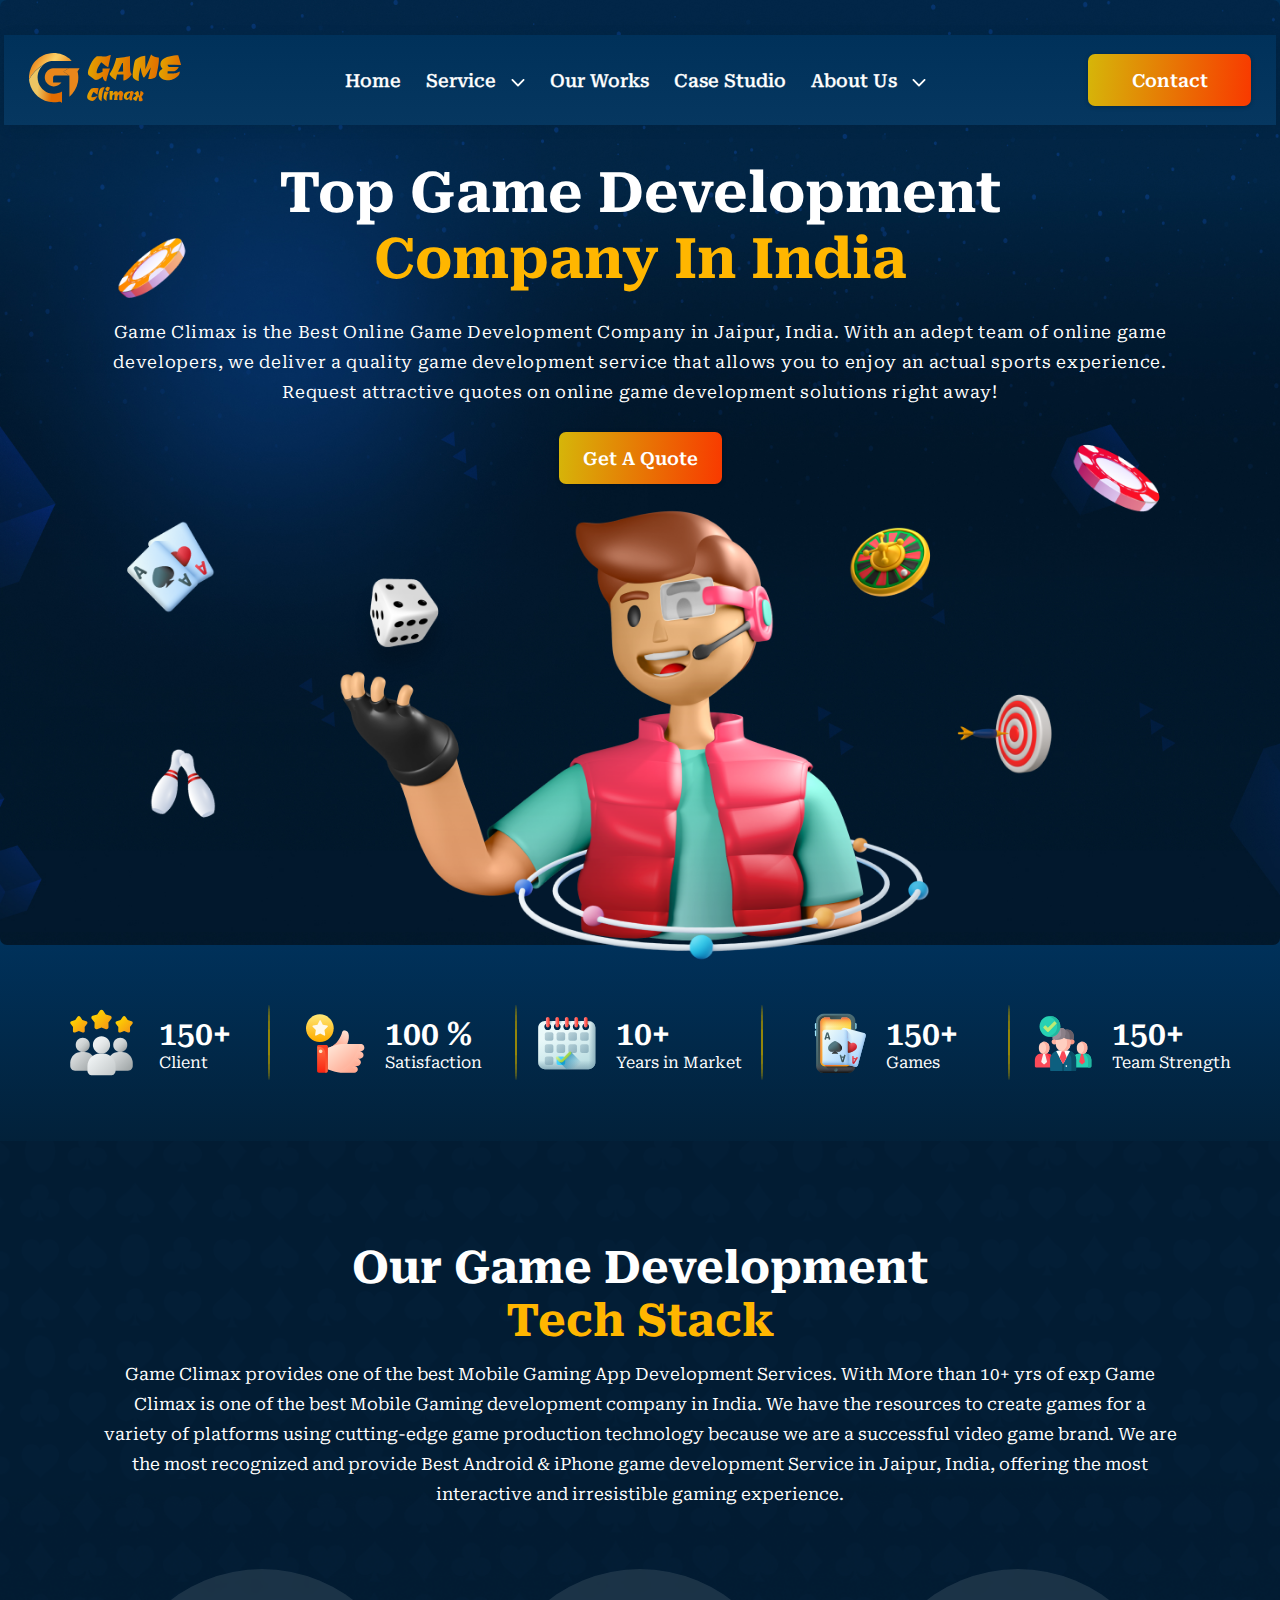
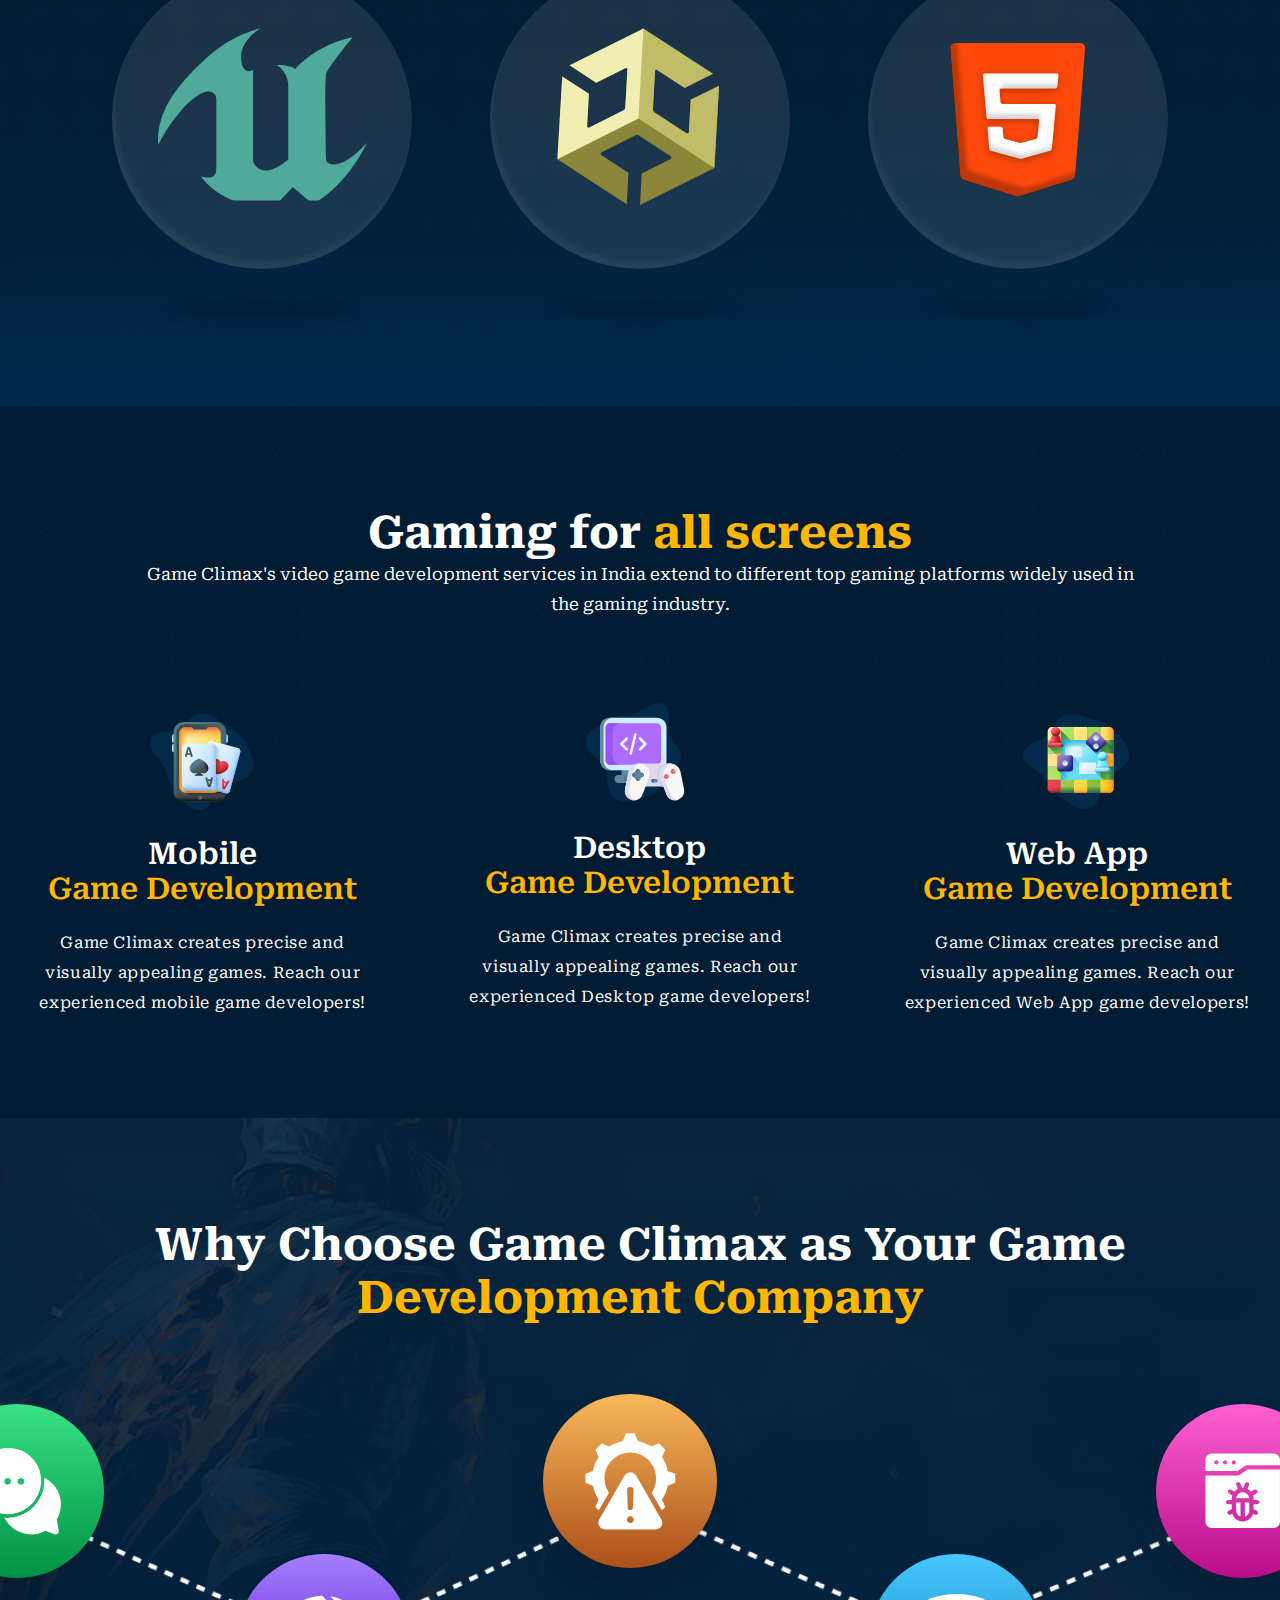
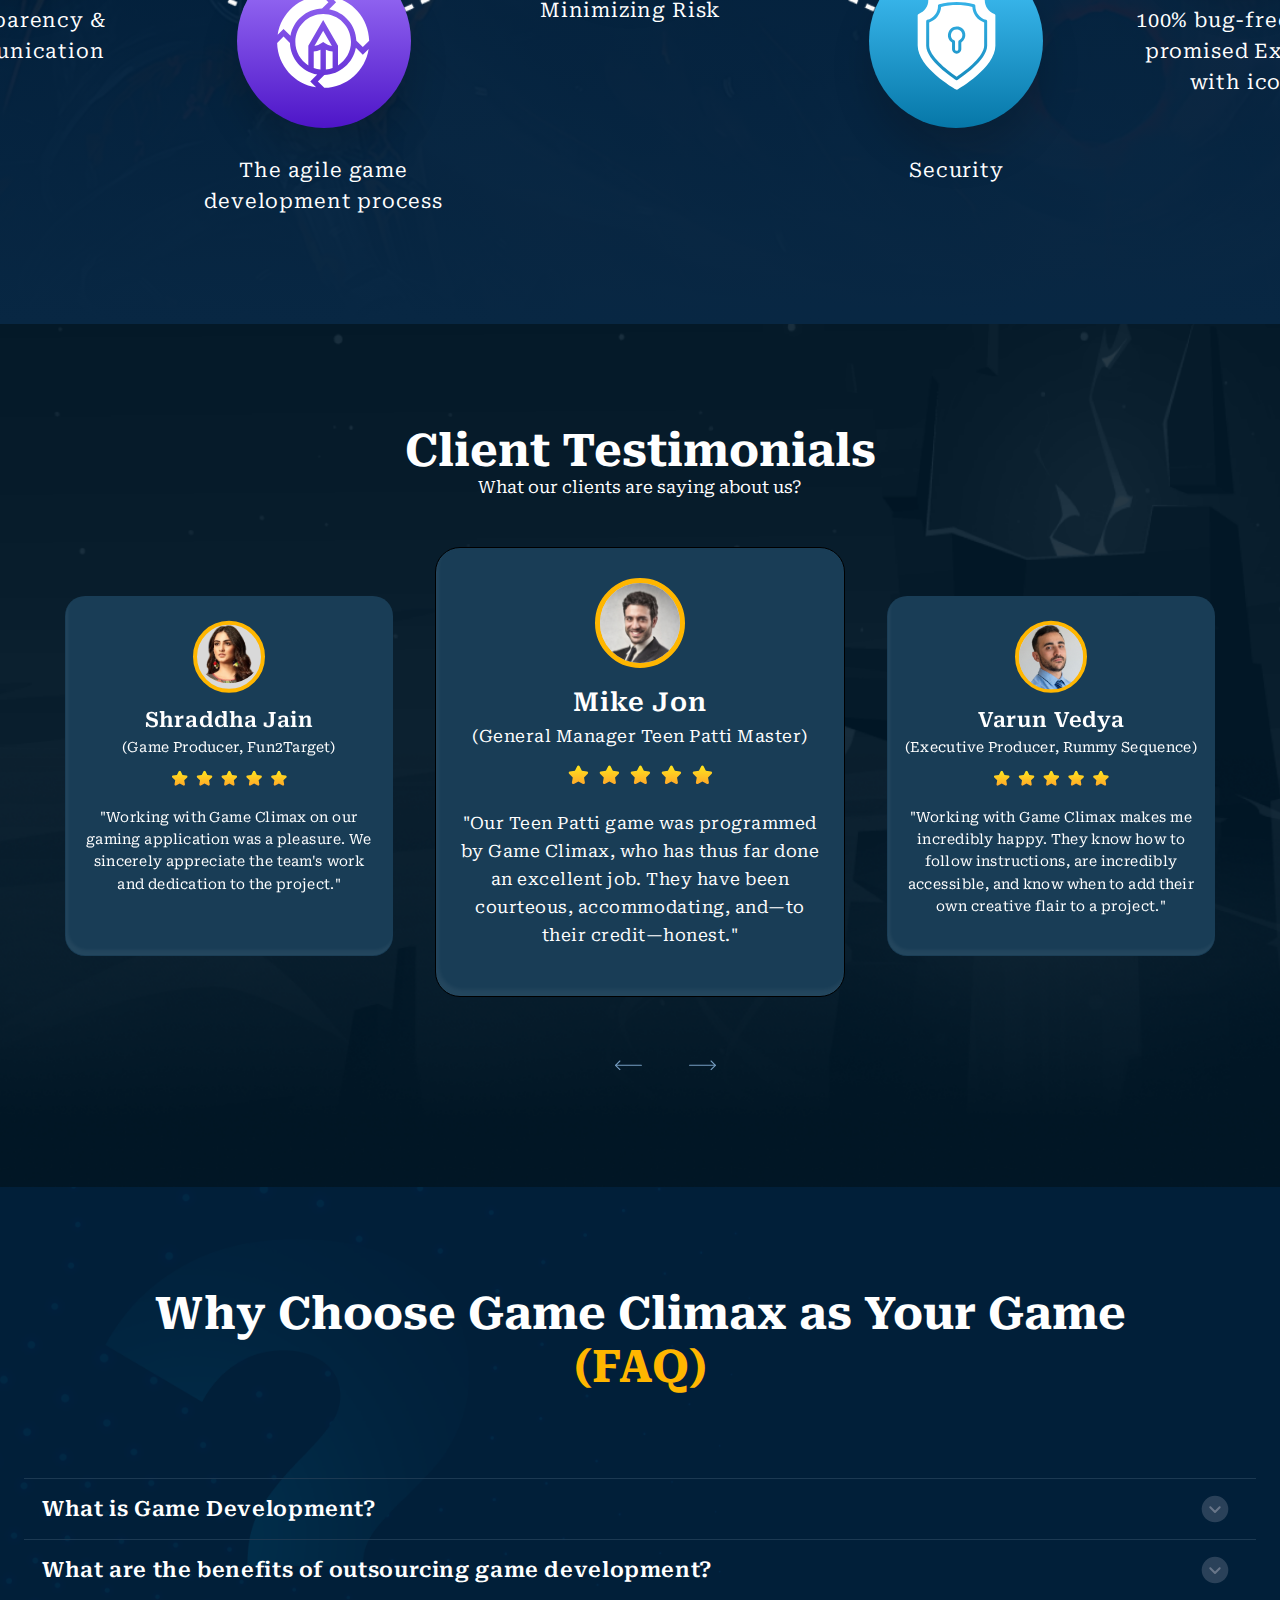
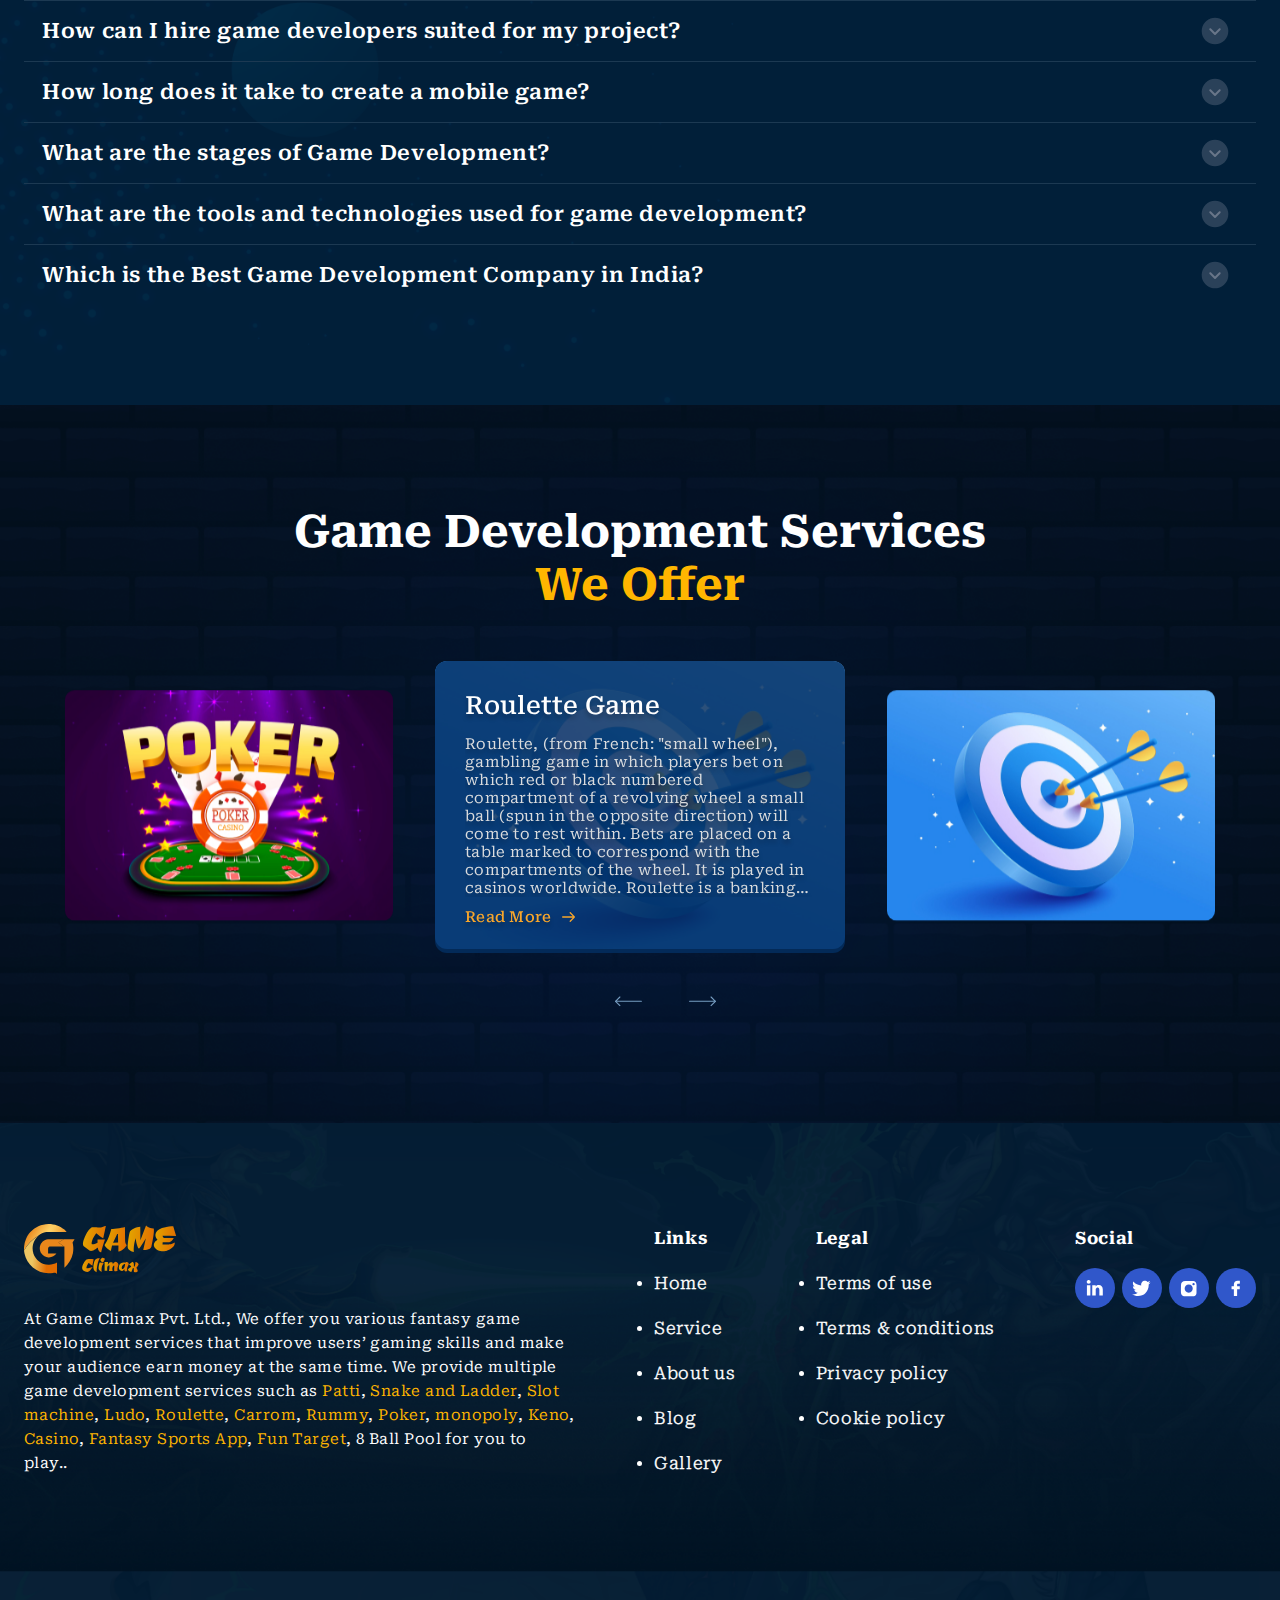
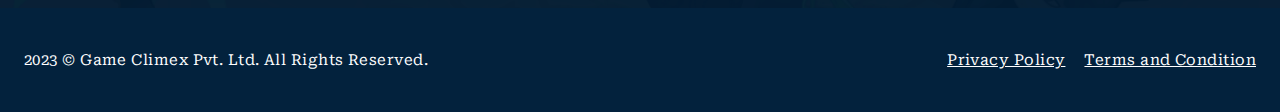
<file: rummy.html>
<!DOCTYPE html>
<html lang="en">
<head>
    <meta charset="UTF-8">
    <meta http-equiv="X-UA-Compatible" content="IE=edge">
    <meta name="viewport" content="width=device-width, initial-scale=1.0">
    <title>Rummy | Game-Climax-Website</title>
    <link rel="stylesheet" type="text/css" href="./assets/css/swiper-bundle.min.css">
    <link rel="stylesheet" type="text/css" href="./assets/css/styles.css">
    <link rel="stylesheet" type="text/css" href="./assets/css/responsive.css">
</head>
<body>
    <!-- hero-section start -->
    <header class="">
        <div class="container position-relative">
            <div class="row">
                <div class="header-wrap d-align">
                    <a href="javascript:void(0)">
                        <img src="./assets/images/logo/logo.svg" class="img-fluid" alt="" />
                    </a>
                    <ul class="d-align">
                        <li>
                            <a href="javascript:void(0)" class="hover-text">Home</a>
                        </li>
                        <li>
                            <a href="javascript:void(0)" class="hover-text">
                                Service
                                <span class="dropmenu-option-ico">
                                    <svg width="14" height="8" viewBox="0 0 14 8" fill="none" xmlns="http://www.w3.org/2000/svg">
                                        <path d="M6.99123 7.41038C7.22422 7.41038 7.45718 7.32142 7.63481 7.14388L13.2245 1.5541C13.5801 1.19852 13.5801 0.622012 13.2245 0.266576C12.8691 -0.0888588 12.2927 -0.0888588 11.9371 0.266576L6.99123 5.21272L2.04535 0.266749C1.68977 -0.0886861 1.11343 -0.0886861 0.758025 0.266749C0.402273 0.622185 0.402273 1.19869 0.758025 1.55427L6.34766 7.14405C6.52537 7.32162 6.75833 7.41038 6.99123 7.41038Z" fill="white"/>
                                    </svg>                                
                                </span>
                            </a>
                        </li>
                        <li>
                            <a href="javascript:void(0)" class="hover-text">Our Works</a>
                        </li>
                        <li>
                            <a href="javascript:void(0)" class="hover-text">Case Studio</a>
                        </li>
                        <li>
                            <a href="javascript:void(0)" class="hover-text">
                                About Us
                                <span class="dropmenu-option-ico">
                                    <svg width="14" height="8" viewBox="0 0 14 8" fill="none" xmlns="http://www.w3.org/2000/svg">
                                        <path d="M6.99123 7.41038C7.22422 7.41038 7.45718 7.32142 7.63481 7.14388L13.2245 1.5541C13.5801 1.19852 13.5801 0.622012 13.2245 0.266576C12.8691 -0.0888588 12.2927 -0.0888588 11.9371 0.266576L6.99123 5.21272L2.04535 0.266749C1.68977 -0.0886861 1.11343 -0.0886861 0.758025 0.266749C0.402273 0.622185 0.402273 1.19869 0.758025 1.55427L6.34766 7.14405C6.52537 7.32162 6.75833 7.41038 6.99123 7.41038Z" fill="white"/>
                                    </svg>                                
                                </span>
                            </a>
                        </li>
                    </ul>
                    <button class="primary-btn">Contact</button>
                </div>
            </div>
        </div>
    </header>
    <section class="hero-section">
        <div class="container">
            <div class="row">
                <div class="w-100 hero-content-data">
                    <h1 class="heading-title big-heading-title text-center">
                        Top Game Development <br/>
                        <span class="text-yellow">Company In India</span> 
                    </h1>
                    <p class="hero-head-max-text">Game Climax is the Best Online Game Development Company in Jaipur, India. With an adept team of online game developers, we deliver a quality game development service that allows you to enjoy an actual sports experience. Request attractive quotes on online game development solutions right away!</p>
                    <a href="javascript:void(0)" class="primary-btn w-max-content mx-auto">Get A Quote</a>
                    <div class="hero-man-img-wrap">
                        <img src="./assets/images/backgrounds/hero-man-img.png" class="img-fluid" alt="" />
                    </div>
                </div>
            </div>
        </div>
    </section>
    <!-- hero-section end -->
    <!-- client-satisfaction section start -->
    <section class="client-satisfaction-section">
        <div class="container">
            <div class="row">
                <div class="client-satisfaction-grid">
                    <div class="client-satisfaction-col">
                        <img src="./assets/images/icons/client.svg" class="img-fluid" alt="" />
                        <div class="client-satisfaction-content">
                            <h5>150+</h5>
                            <span>Client</span>
                        </div>
                    </div>
                    <div class="client-satisfaction-col">
                        <img src="./assets/images/icons/satisfaction.svg" class="img-fluid" alt="" />
                        <div class="client-satisfaction-content">
                            <h5>100 %</h5>
                            <span>Satisfaction</span>
                        </div>
                    </div>
                    <div class="client-satisfaction-col">
                        <img src="./assets/images/icons/years-in market.svg" class="img-fluid" alt="" />
                        <div class="client-satisfaction-content">
                            <h5>10+</h5>
                            <span>Years in Market</span>
                        </div>
                    </div>
                    <div class="client-satisfaction-col">
                        <img src="./assets/images/icons/games.svg" class="img-fluid" alt="" />
                        <div class="client-satisfaction-content">
                            <h5>150+</h5>
                            <span>Games</span>
                        </div>
                    </div>
                    <div class="client-satisfaction-col">
                        <img src="./assets/images/icons/team-strength.svg" class="img-fluid" alt="" />
                        <div class="client-satisfaction-content">
                            <h5>150+</h5>
                            <span>Team Strength</span>
                        </div>
                    </div>
                </div>
            </div>
        </div>
    </section>
    <!-- client-satisfaction section end -->
    <!-- tech stack section start -->
    <section class="tech-stack-section position-relative section-big-py">
        <div class="container">
            <div class="row">
                <div>
                    <h2 class="heading-title small-heading-title text-center">Our Game Development
                    <br/> <span class="text-yellow">Tech Stack</span></h2>
                    <p class="heading-label-p text-center">Game Climax provides one of the best Mobile Gaming App Development Services. With More than 10+ yrs of exp Game Climax is one of the best Mobile Gaming development company in India. We have the resources to create games for a variety of platforms using cutting-edge game production technology because we are a successful video game brand. We are the most recognized and provide Best Android & iPhone game development Service in Jaipur, India, offering the most interactive and irresistible gaming experience.</p>
                    <div class="tech-stack-grid">
                        <div class="tech-stack-col">
                            <img src="./assets/images/cover-images/clip-union.svg" class="img-fluid" alt="" />
                        </div>
                        <div class="tech-stack-col">
                            <img src="./assets/images/cover-images/qube.svg" class="img-fluid" alt="" />
                        </div>
                        <div class="tech-stack-col">
                            <img src="./assets/images/cover-images/html.svg" class="img-fluid" alt="" />
                        </div>
                    </div>
                </div>
            </div>
        </div>
    </section>
    <!-- tech stack section end -->
    <!-- gaming-for-all-screens start -->
    <section class="gaming-for-all-screens section-big-py">
        <div class="container">
            <div class="row">
                <div class="gaming-for-all-screens-row">
                    <h2 class="heading-title small-heading-title text-center">Gaming for
                        <span class="text-yellow">all screens</span></h2>
                    <p class="heading-label-p text-center mx-auto">Game Climax's video game development services in India extend to different top gaming platforms widely used in the gaming industry.</p>
                    <div class="gaming-for-all-screens-inner-row">
                        <div class="gaming-for-all-screens-col text-center">
                            <img src="./assets/images/icons/gs-ico0.svg" class="img-fluid" alt="" />
                            <h3>Mobile<br/>
                                <span class="text-yellow">Game Development</span></h3>
                            <p>Game Climax creates precise and visually appealing games. Reach our experienced mobile game developers!</p>
                        </div>
                        <div class="gaming-for-all-screens-col text-center">
                            <img src="./assets/images/icons/gs-ico1.svg" class="img-fluid" alt="" />
                            <h3>Desktop<br/>
                                <span class="text-yellow">Game Development</span></h3>
                            <p>Game Climax creates precise and visually appealing games. Reach our experienced Desktop game developers!</p>
                        </div>
                        <div class="gaming-for-all-screens-col text-center">
                            <img src="./assets/images/icons/gs-ico2.svg" class="img-fluid" alt="" />
                            <h3>Web App<br/>
                                <span class="text-yellow">Game Development</span></h3>
                            <p>Game Climax creates precise and visually appealing games. Reach our experienced Web App game developers!</p>
                        </div>
                    </div>
                </div>
            </div>
        </div>
    </section>
    <!-- gaming-for-all-screens end -->
    <!-- dc section start -->
    <section class="dc-section section-big-py">
        <div class="container">
            <div class="row">
                <div class="w-100">
                    <h2 class="heading-title small-heading-title text-center">Why Choose Game Climax as Your Game
                        <br/><span class="text-yellow">Development Company</span></h2>
                    <div class="dc-data-wrap position-relative">
                        <div class="dc-data-box tc-box">
                            <div class="dc-data-ico-box tc-ico-box">
                                <img src="./assets/images/icons/chat.svg" class="img-fluid" alt="" />
                            </div>
                            <h6>
                                Transparency & communication
                            </h6>
                        </div>
                        <div class="dc-data-box dp-box">
                            <div class="dc-data-ico-box dp-ico-box">
                                <img src="./assets/images/icons/gdp.svg" class="img-fluid" alt="" />
                            </div>
                            <h6>
                                The agile game 
                                development process
                            </h6>
                        </div>
                        <div class="dc-data-box mr-box">
                            <div class="dc-data-ico-box mr-ico-box">
                                <img src="./assets/images/icons/risk.svg" class="img-fluid" alt="" />
                            </div>
                            <h6>
                                Minimizing Risk
                            </h6>
                        </div>
                        <div class="dc-data-box security-box">
                            <div class="dc-data-ico-box security-ico-box">
                                <img src="./assets/images/icons/security.svg" class="img-fluid" alt="" />
                            </div>
                            <h6>
                                Security
                            </h6>
                        </div>
                        <div class="dc-data-box bug-free-box">
                            <div class="dc-data-ico-box bug-free-ico-box">
                                <img src="./assets/images/icons/bug-free.svg" class="img-fluid" alt="" />
                            </div>
                            <h6>
                                100% bug-free code promised Explain with icon
                            </h6>
                        </div>
                    </div>
                </div>
            </div>
        </div>
    </section>
    <!-- dc section end -->
    <!-- testimonial section start -->
    <section class="testimonial-section section-big-py">
        <div class="container">
            <div class="row">
                <div class="w-100">
                    <h2 class="heading-title small-heading-title text-center">Client Testimonials</h2>
                    <p class="small-heading-title text-center">What our clients are saying about us?</p>
                    <div class="client-testimonial-review-wrap">
                        <!-- Slider main container -->
                        <div class="swiper-container why-we-love-fk-review">
                          <!-- Additional required wrapper -->
                          <div class="swiper-wrapper">
                              <!-- Slides -->
                              <div class="swiper-slide">
                                  <div class="quote-container">
                                      <div class="mx-auto client-profile-img">
                                            <img src="./assets/images/profile-img/profile2.jpg" class="img-fluid" alt="" />
                                      </div>
                                      <h5>Mike Jon</h5>
                                      <h6>(General Manager Teen Patti Master)</h6>
                                      <ul class="star-list-wrap">
                                        <li>
                                            <img src="./assets/images/icons/star.svg" class="img-fluid" alt="" />
                                        </li>
                                        <li>
                                            <img src="./assets/images/icons/star.svg" class="img-fluid" alt="" />
                                        </li>
                                        <li>
                                            <img src="./assets/images/icons/star.svg" class="img-fluid" alt="" />
                                        </li>
                                        <li>
                                            <img src="./assets/images/icons/star.svg" class="img-fluid" alt="" />
                                        </li>
                                        <li>
                                            <img src="./assets/images/icons/star.svg" class="img-fluid" alt="" />
                                        </li>
                                      </ul>
                                      <p class="mb-0">"Our Teen Patti game was programmed by Game Climax, who has thus far done an excellent job. They have been courteous, accommodating, and—to their credit—honest."</p>
                                  </div>
                              </div>
                              <div class="swiper-slide">
                                <div class="quote-container">
                                  <div class="mx-auto client-profile-img">
                                        <img src="./assets/images/profile-img/profile0.jpg" class="img-fluid" alt="" />
                                  </div>
                                  <h5>Varun Vedya</h5>
                                  <h6>(Executive Producer, Rummy Sequence)</h6>
                                  <ul class="star-list-wrap">
                                    <li>
                                        <img src="./assets/images/icons/star.svg" class="img-fluid" alt="" />
                                    </li>
                                    <li>
                                        <img src="./assets/images/icons/star.svg" class="img-fluid" alt="" />
                                    </li>
                                    <li>
                                        <img src="./assets/images/icons/star.svg" class="img-fluid" alt="" />
                                    </li>
                                    <li>
                                        <img src="./assets/images/icons/star.svg" class="img-fluid" alt="" />
                                    </li>
                                    <li>
                                        <img src="./assets/images/icons/star.svg" class="img-fluid" alt="" />
                                    </li>
                                  </ul>
                                  <p class="mb-0">"Working with Game Climax makes me incredibly happy. They know how to follow instructions, are incredibly accessible, and know when to add their own creative flair to a project."</p>
                                </div>
                              </div>
                              <div class="swiper-slide">
                                <div class="quote-container">
                                  <div class="mx-auto client-profile-img">
                                        <img src="./assets/images/profile-img/profile1.png" class="img-fluid" alt="" />
                                  </div>
                                  <h5>Shraddha Jain</h5>
                                  <h6>(Game Producer, Fun2Target)</h6>
                                  <ul class="star-list-wrap">
                                    <li>
                                        <img src="./assets/images/icons/star.svg" class="img-fluid" alt="" />
                                    </li>
                                    <li>
                                        <img src="./assets/images/icons/star.svg" class="img-fluid" alt="" />
                                    </li>
                                    <li>
                                        <img src="./assets/images/icons/star.svg" class="img-fluid" alt="" />
                                    </li>
                                    <li>
                                        <img src="./assets/images/icons/star.svg" class="img-fluid" alt="" />
                                    </li>
                                    <li>
                                        <img src="./assets/images/icons/star.svg" class="img-fluid" alt="" />
                                    </li>
                                  </ul>
                                  <p class="mb-0">"Working with Game Climax on our gaming application was a pleasure. We sincerely appreciate the team's work and dedication to the project."</p>
                                </div>
                              </div>
                          </div>
                            <!-- If we need navigation buttons -->
                            <div class="w-100 custom-swiper-arrow">
                                <div class="swiper-button-prev swiper-arrow">
                                  <svg width="40" height="15" viewBox="0 0 40 15" fill="none" xmlns="http://www.w3.org/2000/svg">
                                      <path d="M0.824913 8.04629H39.0922C39.5474 8.04629 39.9152 7.67853 39.9152 7.22334C39.9152 6.76814 39.5474 6.40038 39.0922 6.40038H2.81286L7.80715 1.40609C8.12862 1.08463 8.12862 0.562565 7.80715 0.241099C7.48569 -0.0803665 6.96362 -0.0803665 6.64216 0.241099L0.241135 6.64213C0.00453568 6.87873 -0.0649033 7.23105 0.0636826 7.53966C0.192268 7.84569 0.49316 8.04629 0.824913 8.04629Z" fill="#779EC2"/>
                                      <path d="M7.2336 14.455C7.44448 14.455 7.65536 14.3753 7.81481 14.2133C8.13627 13.8918 8.13627 13.3697 7.81481 13.0483L1.40606 6.63954C1.0846 6.31807 0.562539 6.31807 0.241074 6.63954C-0.0803928 6.961 -0.0803928 7.48306 0.241074 7.80453L6.64982 14.2133C6.81183 14.3753 7.02271 14.455 7.2336 14.455Z" fill="#779EC2"/>
                                  </svg>                                
                                </div>
                                <div class="swiper-button-next swiper-arrow">
                                  <svg width="40" height="15" viewBox="0 0 40 15" fill="none" xmlns="http://www.w3.org/2000/svg">
                                      <path d="M39.0902 8.04629H0.822953C0.367757 8.04629 0 7.67853 0 7.22334C0 6.76814 0.367757 6.40038 0.822953 6.40038H37.1023L32.108 1.40609C31.7865 1.08463 31.7865 0.562565 32.108 0.241099C32.4295 -0.0803665 32.9515 -0.0803665 33.273 0.241099L39.674 6.64213C39.9106 6.87873 39.9801 7.23105 39.8515 7.53966C39.7229 7.84569 39.422 8.04629 39.0902 8.04629Z" fill="#779EC2"/>
                                      <path d="M32.6816 14.455C32.4707 14.455 32.2598 14.3753 32.1004 14.2133C31.7789 13.8918 31.7789 13.3697 32.1004 13.0483L38.5091 6.63954C38.8306 6.31807 39.3526 6.31807 39.6741 6.63954C39.9956 6.961 39.9956 7.48306 39.6741 7.80453L33.2653 14.2133C33.1033 14.3753 32.8924 14.455 32.6816 14.455Z" fill="#779EC2"/>
                                  </svg>                                
                                </div>
                            </div>
                        </div>
                    </div>
                </div>
            </div>
        </div>
    </section>
    <!-- testimonial section end -->
     <!-- faq section start -->
     <section class="faq-section section-big-py">
        <div class="container">
            <div class="row">
                <h2 class="heading-title small-heading-title text-center">Why Choose Game Climax as Your Game
                    <br/><span class="text-yellow">(FAQ)</span></h2>
                    <div class="fank-faq-accordion">
                        <div class="fank-accordion-wrapper">
                          <button class="fank-accordion">What is Game Development?</button>
                          <div class="panel">
                            <p>The process of creating and designing a game from the concept stage to the launch stage is essentially referred to as game development. The procedure consists of several steps, each of which calls for a particular set of abilities and a group of highly motivated developers. The Concept Phase, The Design Phase, The Development Phase, The production Phase, Testing Phase, The launch phase. If you want to become game developer then read this blog to know about game development career in india and how to start one.</p>
                          </div>
                        </div>
                        <div class="fank-accordion-wrapper">
                          <button class="fank-accordion">What are the benefits of outsourcing game development?</button>
                          <div class="panel">
                            <p>The process of creating and designing a game from the concept stage to the launch stage is essentially referred to as game development. The procedure consists of several steps, each of which calls for a particular set of abilities and a group of highly motivated developers. The Concept Phase, The Design Phase, The Development Phase, The production Phase, Testing Phase, The launch phase. If you want to become game developer then read this blog to know about game development career in india and how to start one.</p>                            
                          </div>
                        </div>
                        <div class="fank-accordion-wrapper">
                          <button class="fank-accordion">How can I hire game developers suited for my project?</button>
                          <div class="panel">
                            <p>The process of creating and designing a game from the concept stage to the launch stage is essentially referred to as game development. The procedure consists of several steps, each of which calls for a particular set of abilities and a group of highly motivated developers. The Concept Phase, The Design Phase, The Development Phase, The production Phase, Testing Phase, The launch phase. If you want to become game developer then read this blog to know about game development career in india and how to start one.</p>           
                          </div>
                        </div>
                        <div class="fank-accordion-wrapper">
                          <button class="fank-accordion">How long does it take to create a mobile game?</button>
                          <div class="panel">
                            <p>The process of creating and designing a game from the concept stage to the launch stage is essentially referred to as game development. The procedure consists of several steps, each of which calls for a particular set of abilities and a group of highly motivated developers. The Concept Phase, The Design Phase, The Development Phase, The production Phase, Testing Phase, The launch phase. If you want to become game developer then read this blog to know about game development career in india and how to start one.</p>
                          </div>
                        </div>
              
                        <div class="fank-accordion-wrapper">
                          <button class="fank-accordion">What are the stages of Game Development?</button>
                          <div class="panel">
                            <p>The process of creating and designing a game from the concept stage to the launch stage is essentially referred to as game development. The procedure consists of several steps, each of which calls for a particular set of abilities and a group of highly motivated developers. The Concept Phase, The Design Phase, The Development Phase, The production Phase, Testing Phase, The launch phase. If you want to become game developer then read this blog to know about game development career in india and how to start one.</p>
                          </div>
                        </div>
                        <div class="fank-accordion-wrapper">
                          <button class="fank-accordion">What are the tools and technologies used for game development?</button>
                          <div class="panel">
                            <p>The process of creating and designing a game from the concept stage to the launch stage is essentially referred to as game development. The procedure consists of several steps, each of which calls for a particular set of abilities and a group of highly motivated developers. The Concept Phase, The Design Phase, The Development Phase, The production Phase, Testing Phase, The launch phase. If you want to become game developer then read this blog to know about game development career in india and how to start one.</p>
                          </div>
                        </div>
                        <div class="fank-accordion-wrapper">
                          <button class="fank-accordion">Which is the Best Game Development Company in India?</button>
                          <div class="panel">
                            <p>The process of creating and designing a game from the concept stage to the launch stage is essentially referred to as game development. The procedure consists of several steps, each of which calls for a particular set of abilities and a group of highly motivated developers. The Concept Phase, The Design Phase, The Development Phase, The production Phase, Testing Phase, The launch phase. If you want to become game developer then read this blog to know about game development career in india and how to start one.</p>
                          </div>
                        </div>
                      </div>
            </div>
        </div>
    </section>
    <!-- faq section end -->
     <!-- we offer section start -->
     <section class="we-offer-section section-big-py">
        <div class="container">
            <div class="row">
                <div class="col-12">
                    <h2 class="heading-title small-heading-title text-center">Game Development Services   <br/> <span class="text-yellow">We Offer</span></h2>
                    <div class="client-testimonial-review-wrap">
                        <!-- Slider main container -->
                        <div class="swiper-container we-offer-review">
                          <!-- Additional required wrapper -->
                          <div class="swiper-wrapper">
                              <!-- Slides -->
                              <div class="swiper-slide">
                                <div class="we-offer-data position-relative">
                                    <img src="./assets/images/cover-images/goal.jpg" class="img-fluid" alt="" /> 
                                    <div class="we-offer-content">
                                        <h6>Roulette Game</h6>
                                        <p>Roulette, (from French: "small wheel"), gambling game in which players bet on which red or black numbered compartment of a revolving wheel a small ball (spun in the opposite direction) will come to rest within. Bets are placed on a table marked to correspond with the compartments of the wheel. It is played in casinos worldwide. Roulette is a banking game, and all bets are placed against the bank—that is, the house, or the proprietor of the game. As a big-time betting game, it has had its popularity superseded in the United States and the Caribbean islands by others, notably....</p>
                                        <a href="javascript:void(0)" class="read-more">
                                            Read More
                                            <svg width="13" height="10" viewBox="0 0 13 10" fill="none" xmlns="http://www.w3.org/2000/svg">
                                                <path fill-rule="evenodd" clip-rule="evenodd" d="M8.67304 0.198869L12.8096 4.51989C13.0635 4.78505 13.0635 5.21495 12.8096 5.48011L8.67304 9.80113C8.4192 10.0663 8.00765 10.0663 7.75381 9.80113C7.49997 9.53597 7.49997 9.10606 7.75381 8.8409L10.7808 5.67898H0.65C0.291015 5.67898 0 5.37499 0 5C0 4.62501 0.291015 4.32102 0.65 4.32102H10.7808L7.75381 1.1591C7.49997 0.893936 7.49997 0.464029 7.75381 0.198869C8.00765 -0.0662898 8.4192 -0.0662898 8.67304 0.198869Z" fill="#F8A62B"/>
                                            </svg>                                                
                                        </a>
                                    </div>    
                                </div>
                              </div>
                              <div class="swiper-slide">
                                <div class="we-offer-data position-relative">
                                    <img src="./assets/images/cover-images/goal.jpg" class="img-fluid" alt="" />   
                                    <div class="we-offer-content">
                                        <h6>Roulette Game</h6>
                                        <p>Roulette, (from French: "small wheel"), gambling game in which players bet on which red or black numbered compartment of a revolving wheel a small ball (spun in the opposite direction) will come to rest within. Bets are placed on a table marked to correspond with the compartments of the wheel. It is played in casinos worldwide. Roulette is a banking game, and all bets are placed against the bank—that is, the house, or the proprietor of the game. As a big-time betting game, it has had its popularity superseded in the United States and the Caribbean islands by others, notably....</p>
                                        <a href="javascript:void(0)" class="read-more">
                                            Read More
                                            <svg width="13" height="10" viewBox="0 0 13 10" fill="none" xmlns="http://www.w3.org/2000/svg">
                                                <path fill-rule="evenodd" clip-rule="evenodd" d="M8.67304 0.198869L12.8096 4.51989C13.0635 4.78505 13.0635 5.21495 12.8096 5.48011L8.67304 9.80113C8.4192 10.0663 8.00765 10.0663 7.75381 9.80113C7.49997 9.53597 7.49997 9.10606 7.75381 8.8409L10.7808 5.67898H0.65C0.291015 5.67898 0 5.37499 0 5C0 4.62501 0.291015 4.32102 0.65 4.32102H10.7808L7.75381 1.1591C7.49997 0.893936 7.49997 0.464029 7.75381 0.198869C8.00765 -0.0662898 8.4192 -0.0662898 8.67304 0.198869Z" fill="#F8A62B"/>
                                            </svg>      
                                        </a>
                                    </div> 
                                </div>
                              </div>
                              <div class="swiper-slide">
                                <div class="we-offer-data position-relative">
                                    <img src="./assets/images/cover-images/pocker.jpg" class="img-fluid" alt="" />  
                                    <div class="we-offer-content">
                                        <h6>Roulette Game</h6>
                                        <p>Roulette, (from French: "small wheel"), gambling game in which players bet on which red or black numbered compartment of a revolving wheel a small ball (spun in the opposite direction) will come to rest within. Bets are placed on a table marked to correspond with the compartments of the wheel. It is played in casinos worldwide. Roulette is a banking game, and all bets are placed against the bank—that is, the house, or the proprietor of the game. As a big-time betting game, it has had its popularity superseded in the United States and the Caribbean islands by others, notably....</p>
                                        <a href="javascript:void(0)" class="read-more">
                                            Read More
                                            <svg width="13" height="10" viewBox="0 0 13 10" fill="none" xmlns="http://www.w3.org/2000/svg">
                                                <path fill-rule="evenodd" clip-rule="evenodd" d="M8.67304 0.198869L12.8096 4.51989C13.0635 4.78505 13.0635 5.21495 12.8096 5.48011L8.67304 9.80113C8.4192 10.0663 8.00765 10.0663 7.75381 9.80113C7.49997 9.53597 7.49997 9.10606 7.75381 8.8409L10.7808 5.67898H0.65C0.291015 5.67898 0 5.37499 0 5C0 4.62501 0.291015 4.32102 0.65 4.32102H10.7808L7.75381 1.1591C7.49997 0.893936 7.49997 0.464029 7.75381 0.198869C8.00765 -0.0662898 8.4192 -0.0662898 8.67304 0.198869Z" fill="#F8A62B"/>
                                            </svg>      
                                        </a>
                                    </div>   
                                </div>
                              </div>
                          </div>
                            <!-- If we need navigation buttons -->
                            <div class="w-100 custom-swiper-arrow">
                                <div class="swiper-button-prev swiper-arrow">
                                  <svg width="40" height="15" viewBox="0 0 40 15" fill="none" xmlns="http://www.w3.org/2000/svg">
                                      <path d="M0.824913 8.04629H39.0922C39.5474 8.04629 39.9152 7.67853 39.9152 7.22334C39.9152 6.76814 39.5474 6.40038 39.0922 6.40038H2.81286L7.80715 1.40609C8.12862 1.08463 8.12862 0.562565 7.80715 0.241099C7.48569 -0.0803665 6.96362 -0.0803665 6.64216 0.241099L0.241135 6.64213C0.00453568 6.87873 -0.0649033 7.23105 0.0636826 7.53966C0.192268 7.84569 0.49316 8.04629 0.824913 8.04629Z" fill="#779EC2"/>
                                      <path d="M7.2336 14.455C7.44448 14.455 7.65536 14.3753 7.81481 14.2133C8.13627 13.8918 8.13627 13.3697 7.81481 13.0483L1.40606 6.63954C1.0846 6.31807 0.562539 6.31807 0.241074 6.63954C-0.0803928 6.961 -0.0803928 7.48306 0.241074 7.80453L6.64982 14.2133C6.81183 14.3753 7.02271 14.455 7.2336 14.455Z" fill="#779EC2"/>
                                  </svg>                                
                                </div>
                                <div class="swiper-button-next swiper-arrow">
                                  <svg width="40" height="15" viewBox="0 0 40 15" fill="none" xmlns="http://www.w3.org/2000/svg">
                                      <path d="M39.0902 8.04629H0.822953C0.367757 8.04629 0 7.67853 0 7.22334C0 6.76814 0.367757 6.40038 0.822953 6.40038H37.1023L32.108 1.40609C31.7865 1.08463 31.7865 0.562565 32.108 0.241099C32.4295 -0.0803665 32.9515 -0.0803665 33.273 0.241099L39.674 6.64213C39.9106 6.87873 39.9801 7.23105 39.8515 7.53966C39.7229 7.84569 39.422 8.04629 39.0902 8.04629Z" fill="#779EC2"/>
                                      <path d="M32.6816 14.455C32.4707 14.455 32.2598 14.3753 32.1004 14.2133C31.7789 13.8918 31.7789 13.3697 32.1004 13.0483L38.5091 6.63954C38.8306 6.31807 39.3526 6.31807 39.6741 6.63954C39.9956 6.961 39.9956 7.48306 39.6741 7.80453L33.2653 14.2133C33.1033 14.3753 32.8924 14.455 32.6816 14.455Z" fill="#779EC2"/>
                                  </svg>                                
                                </div>
                            </div>
                        </div>
                    </div>
                </div>
            </div>
        </div>
    </section>
    <!-- we offer section end -->
    <!-- footer section start -->
    <footer class="section-big-py">
        <div class="container">
            <div class="footer-data-row">
                <div class="footer-data-wrap footer-data-content">
                    <img src="./assets/images/logo/logo.svg" class="img-fluid" alt="" />
                    <p>
                        At Game Climax Pvt. Ltd., We offer you various fantasy game development services that improve users’ gaming skills and make your audience earn money at the same time. We provide multiple game development services such as 
                        <a href="javascript:void(0)">Patti</a>, <a href="javascript:void(0)">Snake and Ladder</a>, <a href="javascript:void(0)">Slot machine</a>, <a href="javascript:void(0)">Ludo</a>, <a href="javascript:void(0)">Roulette</a>, <a href="javascript:void(0)">Carrom</a>, <a href="javascript:void(0)">Rummy</a>, <a href="javascript:void(0)">Poker</a>, <a href="javascript:void(0)">monopoly</a>, <a href="javascript:void(0)">Keno</a>, <a href="javascript:void(0)">Casino</a>, <a href="javascript:void(0)">Fantasy Sports App</a>, <a href="javascript:void(0)">Fun Target</a>, 8 Ball Pool for you to play..
                    </p>
                </div>
                <div class="footer-data-wrap">
                    <h6>Links</h6>
                    <ul class="links-list">
                        <li>
                            <a href="javascript:void(0)" class="hover-text">Home</a>
                        </li>
                        <li>
                            <a href="javascript:void(0)" class="hover-text">Service</a>
                        </li>
                        <li>
                            <a href="javascript:void(0)" class="hover-text">About us</a>
                        </li>
                        <li>
                            <a href="javascript:void(0)" class="hover-text">Blog</a>
                        </li>
                        <li>
                            <a href="javascript:void(0)" class="hover-text">Gallery</a>
                        </li>
                    </ul>
                </div>
                <div class="footer-data-wrap">
                    <h6>Legal</h6>
                    <ul class="links-list">
                        <li>
                            <a href="javascript:void(0)" class="hover-text">Terms of use</a>
                        </li>
                        <li>
                            <a href="javascript:void(0)" class="hover-text">Terms & conditions</a>
                        </li>
                        <li>
                            <a href="javascript:void(0)" class="hover-text">Privacy policy</a>
                        </li>
                        <li>
                            <a href="javascript:void(0)" class="hover-text">Cookie policy</a>
                        </li>
                    </ul>
                </div>
                <div class="footer-data-wrap">
                    <h6>Social</h6>
                    <ul class="social-list">
                        <li>
                            <a href="javascript:void(0)">
                                <svg width="17" height="16" viewBox="0 0 17 16" fill="none" xmlns="http://www.w3.org/2000/svg">
                                    <path d="M4.59129 1.91675C4.59129 2.16584 4.53961 2.41223 4.4395 2.64032C4.3394 2.86841 4.19306 3.07325 4.00974 3.24189C3.82641 3.41052 3.61009 3.53928 3.37445 3.62003C3.13881 3.70078 2.88898 3.73175 2.64076 3.71099H2.61731C2.37183 3.72366 2.12635 3.68585 1.89606 3.59988C1.66577 3.51391 1.45556 3.38161 1.27843 3.21118C1.1013 3.04074 0.961014 2.83578 0.866244 2.60897C0.771474 2.38216 0.724236 2.13832 0.727448 1.89252C0.730661 1.64673 0.784258 1.40421 0.884924 1.17996C0.98559 0.9557 1.13119 0.754477 1.31271 0.588727C1.49424 0.422977 1.70783 0.296223 1.94029 0.216303C2.17275 0.136382 2.41913 0.104993 2.6642 0.124077C2.91067 0.105544 3.15832 0.13818 3.39157 0.219934C3.62483 0.301689 3.83866 0.430796 4.01963 0.599146C4.2006 0.767495 4.34481 0.971449 4.44318 1.1982C4.54156 1.42494 4.59198 1.66959 4.59129 1.91675ZM0.913724 5.12857H4.36154V15.5017H0.913724V5.12857ZM16.8009 9.55165V15.5017H13.353V9.95332C13.353 8.55763 12.8545 7.6058 11.6026 7.6058C11.2143 7.60931 10.8366 7.73224 10.5206 7.95789C10.2046 8.18354 9.96577 8.50098 9.83647 8.86708C9.74815 9.13822 9.70949 9.42307 9.72237 9.70794V15.5033H6.27143C6.27143 15.5033 6.31832 6.09914 6.27143 5.127H9.7255V6.59615L9.70049 6.6321H9.72394V6.59303C10.0362 6.0509 10.4911 5.60473 11.0392 5.30301C11.5872 5.00128 12.2075 4.85554 12.8326 4.88162C15.1004 4.88162 16.8024 6.36484 16.8024 9.55165H16.8009Z" fill="white"/>
                                </svg>                                    
                            </a>
                        </li>
                        <li>
                            <a href="javascript:void(0)">
                                <svg width="19" height="17" viewBox="0 0 19 17" fill="none" xmlns="http://www.w3.org/2000/svg">
                                    <path d="M16.6905 4.55935C16.6985 4.72689 16.7012 4.89305 16.7012 5.06196C16.7112 6.51586 16.4393 7.95729 15.9012 9.30252C15.3632 10.6477 14.5698 11.8699 13.5672 12.8981C12.5645 13.9262 11.3726 14.7399 10.0606 15.2916C8.74869 15.8434 7.34286 16.1224 5.92484 16.1124C3.86624 16.1138 1.85072 15.5079 0.118774 14.367C0.41883 14.4033 0.720695 14.4216 1.02283 14.4219C2.72854 14.4245 4.38561 13.8393 5.72795 12.7603C4.93741 12.7448 4.17135 12.4764 3.5369 11.9926C2.90245 11.5087 2.43132 10.8337 2.1894 10.0619C2.42377 10.1083 2.6619 10.1317 2.90059 10.1319C3.23809 10.1314 3.57403 10.0852 3.89975 9.99462C3.04281 9.81666 2.27218 9.34051 1.71837 8.64681C1.16456 7.9531 0.861592 7.08448 0.860772 6.18801V6.1372C1.38643 6.43782 1.97485 6.60454 2.57647 6.62333C1.77438 6.07441 1.2067 5.23247 0.989183 4.2692C0.771667 3.30593 0.920697 2.29386 1.40589 1.43936C2.35665 2.63908 3.54299 3.62026 4.88779 4.31914C6.23259 5.01802 7.70577 5.41896 9.21159 5.4959C9.08212 4.926 9.07984 4.33349 9.20492 3.76256C9.33 3.19164 9.57921 2.65704 9.93395 2.19866C10.2887 1.74028 10.7398 1.36996 11.2536 1.11531C11.7675 0.860667 12.3308 0.728281 12.9015 0.728029C13.4196 0.727559 13.9323 0.836156 14.4078 1.04709C14.8833 1.25803 15.3115 1.56682 15.6659 1.95433C16.5143 1.78342 17.3279 1.4648 18.0714 1.01229C17.7886 1.91182 17.1964 2.6752 16.4052 3.16003C17.156 3.06903 17.8892 2.86304 18.5803 2.54894C18.0726 3.32902 17.4331 4.00985 16.6918 4.55935H16.6905Z" fill="white"/>
                                </svg>                                    
                            </a>
                        </li>
                        <li>
                            <a href="javascript:void(0)">
                                <svg width="17" height="17" viewBox="0 0 17 17" fill="none" xmlns="http://www.w3.org/2000/svg">
                                    <path fill-rule="evenodd" clip-rule="evenodd" d="M11.6274 16.308C9.72508 16.308 7.01905 16.2121 5.21441 16.2121C1.83924 16.2121 0.923096 14.2158 0.923096 11.6775C0.923096 9.13918 0.972866 6.33172 0.972866 5.36949C0.972866 2.51784 2.23556 0.9344 5.36556 0.9344C6.52319 0.9344 10.8772 0.92334 12.3592 0.92334C15.2072 0.92334 16.5731 2.0994 16.5731 5.54277C16.5731 6.39255 16.5104 7.9834 16.5104 12.3945C16.5104 15.1688 15.1998 16.308 11.6274 16.308ZM8.77023 4.59344C3.4577 4.59344 3.20147 12.6784 8.86055 12.6784C14.0293 12.6784 14.0625 4.59344 8.77023 4.59344ZM13.5721 2.99158C12.0366 2.99158 11.9629 5.31604 13.5998 5.31604C15.0929 5.31235 15.104 2.99158 13.5721 2.99158Z" fill="white"/>
                                </svg>                                    
                            </a>
                        </li>
                        <li>
                            <a href="javascript:void(0)">
                                <svg width="9" height="17" viewBox="0 0 9 17" fill="none" xmlns="http://www.w3.org/2000/svg">
                                    <path d="M8.55612 0.660916L6.56108 0.657715C4.31972 0.657715 2.87126 2.14379 2.87126 4.44389V6.18957H0.865337C0.692001 6.18957 0.551636 6.33009 0.551636 6.50343V9.03272C0.551636 9.20606 0.692161 9.34642 0.865337 9.34642H2.87126V15.7286C2.87126 15.902 3.01162 16.0423 3.18496 16.0423H5.80212C5.97546 16.0423 6.11582 15.9018 6.11582 15.7286V9.34642H8.46121C8.63455 9.34642 8.77491 9.20606 8.77491 9.03272L8.77587 6.50343C8.77587 6.4202 8.74274 6.3405 8.684 6.2816C8.62527 6.2227 8.54524 6.18957 8.46201 6.18957H6.11582V4.70973C6.11582 3.99847 6.28531 3.63739 7.21185 3.63739L8.5558 3.63691C8.72898 3.63691 8.86934 3.49639 8.86934 3.32321V0.974616C8.86934 0.801601 8.72914 0.661236 8.55612 0.660916Z" fill="white"/>
                                </svg>                                    
                            </a>
                        </li>
                    </ul>
                </div>
            </div>
        </div>
    </footer>
    <!-- footer section end -->
    <!-- sub-footer section start -->
    <section class="sub-footer-section">
        <div class="container">
            <div class="row">
                <div class="sub-footer-col">
                    <h6>2023 © Game Climex Pvt. Ltd. All Rights Reserved.</h6>                                                                                                                                     
                    <span><a href="javascript:void(0)" class="hover-txt-yellow">Privacy Policy</a> <a href="javascript:void(0)" class="hover-txt-yellow">Terms and Condition</a></span>
                </div>
            </div>
        </div>
    </section>
    <!-- sub-footer section end -->
    <script src="./assets/js/jquery-3.6.0.min.js"></script>
    <script src="./assets/js/swiper-bundle.min.js"></script>
    <script src="./assets/js/custom-js.js"></script>
</body>
</html>
</file>
<file: assets/css/styles.css>
/* Roboto Serif font start */
@font-face {
  font-family: 'Roboto Serif';
  src: url('../fonts/RobotoSerif-SemiBold.woff2') format('woff2'),
      url('../fonts/RobotoSerif-SemiBold.woff') format('woff');
  font-weight: 600;
  font-style: normal;
  font-display: swap;
}
@font-face {
  font-family: 'Roboto Serif';
  src: url('../fonts/RobotoSerif-Bold.woff2') format('woff2'),
      url('../fonts/RobotoSerif-Bold.woff') format('woff');
  font-weight: 700;
  font-style: normal;
  font-display: swap;
}
@font-face {
  font-family: 'Roboto Serif';
  src: url('../fonts/RobotoSerif-ExtraBold.woff2') format('woff2'),
      url('../fonts/RobotoSerif-ExtraBold.woff') format('woff');
  font-weight: 800;
  font-style: normal;
  font-display: swap;
}
@font-face {
  font-family: 'Roboto Serif';
  src: url('../fonts/RobotoSerif-Regular.woff2') format('woff2'),
      url('../fonts/RobotoSerif-Regular.woff') format('woff');
  font-weight: 400;
  font-style: normal;
  font-display: swap;
}
@font-face {
  font-family: 'Roboto Serif';
  src: url('../fonts/RobotoSerif-Light.woff2') format('woff2'),
      url('../fonts/RobotoSerif-Light.woff') format('woff');
  font-weight: 300;
  font-style: normal;
  font-display: swap;
}
@font-face {
  font-family: 'Roboto Serif';
  src: url('../fonts/RobotoSerif-Medium.woff2') format('woff2'),
      url('../fonts/RobotoSerif-Medium.woff') format('woff');
  font-weight: 500;
  font-style: normal;
  font-display: swap;
}
/* Roboto Serif font end */
/* :root start */
:root {
  /* color */
  --body-color: #ffffff;
  --primary-gradiant: linear-gradient(180deg, #00315A 0%, #063760 100%);
  --secondary-gradiant: linear-gradient(180deg, #005193 0%, #00529E 100%);
  --secondary-gradiant-02: linear-gradient(180deg, #00315A 0%, #02213A 100%);
  --yellow-gradiant: linear-gradient(95.04deg, #D6B509 0.86%, #F83B00 98.56%);
  --primary-color: #03223D;
  --secondary-color: #0B1823;
  --navy-blue-color: #001D36;
  --yellow-color: #FFB600;
  --white-color: #ffffff;
  --black-color: #000000;
  /* Font Family */
  --primary-font: "Roboto Serif", sans-serif;
  /* spacing */
  --section-extra-big-spacing: 112px;
  --section-big-spacing: 100px;
  --section-mid-spacing: 80px;
  --section-spacing: 40px;
  /* header-less-spacing: */
  --header-less-spacing: 90px;
  /* contact us form */
  --con-us-add-wrap: 475px
}
/* :root end */
/* default css start */
* {
  box-sizing: border-box;
  margin: 0;
}
.z-index-1 {
  z-index: 1;
}
.position-relative {
  position: relative;
}
/* selction css */
::selection {
  background: var(--yellow-color);
  color: var(--white-color);
}
/* selction css */
.fill-white {
  fill: var(--white-color);
}
body {
  font-family: var(--primary-font);
  font-weight: 400;
  background: var(--primary-gradiant);
}
a {
  color: var(--yellow-color);
  -webkit-transition: all 0.3s;
  -o-transition: all 0.3s;
  transition: all 0.3s;
  text-decoration: none;
}

a:hover {
  color: var(--white-color) !important;
  text-decoration: none;
}
.active-page {
  color: var(--yellow-color);
}
.hover-txt-black:hover {
  color: var(--black-color) !important;
}
.hover-txt-yellow:hover{
  color: var(--yellow-color) !important;
}
a:focus {
  box-shadow: none;
}
h1,
h2,
h3,
h4,
h5,
h6 {
  font-family: var(--primary-font);
  font-weight: 400;
  color: var(--white-color);
  margin-bottom: 0;
}
p {
  font-weight: 400;
  font-size: 17px;
  color: var(--white-color);
}
.heading-title {
  font-family: var(--primary-font);
  font-weight: 700;
  color: var(--white-color);
}
.heading-title.big-heading-title {
  font-size: 56px;
}
.heading-title.small-heading-title {
  font-size: 45px;
}
.btn,
.form-control:focus,
button:focus,
.btn:focus {
  outline: none !important;
}
/* Chrome, Safari, Edge, Opera */
input::-webkit-outer-spin-button,
input::-webkit-inner-spin-button {
  -webkit-appearance: none;
  margin: 0;
}
/* Firefox */
input[type="number"] {
  -moz-appearance: textfield;
}
ul {
  margin: 0px;
  padding: 0px;
}
ul li {
  padding: 0px;
  margin: 0px;
  list-style: none;
  -webkit-text-stroke: 0.3px;
}
.d-align {
  display: flex;
  align-items: center;
}
.d-align-justify {
  display: flex;
  align-items: center;
  justify-content: center;
}
.d-align-wrap {
  display: flex;
  align-items: center;
  flex-wrap: wrap;
}
.d-wrap {
  display: flex;
  flex-wrap: wrap;
}
.cursor-pointer {
  cursor: pointer;
}
.img-cover {
  width: inherit;
  height: inherit;
  object-fit: cover;
}
section {
  padding: 0 12px;
}
::-webkit-scrollbar {
  width: 10px;
  height: 10px;
}
.small-scrollbar-width::-webkit-scrollbar {
  width: 5px;
  height: 5px;
}
::-webkit-scrollbar-track {
  background-color: #ccc;
  border-radius: 10px;
}
::-webkit-scrollbar-thumb {
  background-color: var(--white-color);
  border-radius: 10px;
}
.img-contain {
  object-fit: contain;
}
.img-cover {
  object-fit: cover;
}
.img-inherit {
  width: 100%;
  height: inherit;
}
.primary-bg {
  background-color: var(--primary-color);
}
.primary-gradiant-bg {
  background-color: var(--primary-gradiant);
}
.secondary-bg {
  background-color: var(--secondary-color);
}
.secondary-gradiant-bg {
  background-color: var(--secondary-gradiant);
}
.navy-blue-color{
  background-color: var(--navy-blue-color);
}
.hover-text {
  transition: all 0.3s;
}
.hover-text:hover {
  color: var(--yellow-color) !important;
}
.active-link {
  color: var(--yellow-color);
}
/* BUTTON STYLING */
.primary-btn {
  font-family: var(--primary-font);
  background: var(--yellow-gradiant);
  box-shadow: 0px 1px 4px rgba(0, 0, 0, 0.25);
  border-radius: 7px;
  min-width: 163px;
  min-height: 52px;
  font-size: 18px;
  font-weight: 600;
  padding: 7px 20px;
  display: flex;
  align-items: center;
  justify-content: center;
  border: none;
  color: var(--white-color);
  cursor: pointer;
  transition: 0.5s all;
}
.primary-btn:hover {
  background: var(--secondary-gradiant);
}
.primary-btn:focus {
  outline: none;
  box-shadow: none;
}
a.primary-btn:hover {
  color: var(--white-color) !important;
}
/* BUTTON STYLING END */
.form-group {
  margin-bottom: 23px;
}
.custom-input,
.custom-textarea {
  width: 100%;
  background-color: rgba(0, 19, 35, 0.5);;
  border: 2px solid #1C486C;
  border-radius: 5px;
  padding: 10px 19px;
  min-height: 52px;
  font-size: 16px;
  font-weight: 500;
  color: var(--white-color);
  text-align: left;
  transition: all 0.3s;
}
.custom-input:hover,.custom-textarea:hover{
  border-color: #3b76a9;
}
.custom-textarea{
  min-height: 240px;
}
.custom-input:focus-within{
  outline: none;
  box-shadow: none;
}
.form-floating > .form-control,
.form-floating > .form-control-plaintext,
.form-floating > label {
  padding: 16px;
}
label {
  font-weight: 400;
  font-size: 16px;
  color: var(--white-color);
  text-align: left;
  display: block;
  margin-bottom: 10px;
}
label sup.star {
  color: #e1291e;
  font-size: 16px;
  font-weight: 700;
}
.form-control::placeholder {
  font-size: 16px;
  color: #5C7E98;
}
.form-control:focus {
  border: 1px solid var(--primary-color);
  box-shadow: none;
}
.section-py {
  padding: var(--section-spacing) 12px;
}
.section-pt {
  padding-top: var(--section-spacing);
}
.section-pb {
  padding-bottom: var(--section-spacing);
}
.section-my {
  margin: var(--section-spacing) 12px;
}
.section-mt {
  margin-top: var(--section-spacing);
}
.section-mb {
  margin-bottom: var(--section-spacing);
}

.section-mid-py {
  padding: var(--section-mid-spacing) 12px;
}
.section-mid-pt {
  padding-top: var(--section-mid-spacing);
}
.section-mid-pb {
  padding-bottom: var(--section-mid-spacing);
}
.section-mid-my {
  margin: var(--section-mid-spacing) 12px;
}
.section-mid-mt {
  margin-top: var(--section-mid-spacing);
}
.section-mid-mb {
  margin-bottom: var(--section-mid-spacing);
}

.section-big-py {
  padding: var(--section-big-spacing) 12px;
}
.section-big-pt {
  padding-top: var(--section-big-spacing);
}
.section-big-pb {
  padding-bottom: var(--section-big-spacing);
}
.section-big-my {
  margin: var(--section-big-spacing) 12px;
}
.section-big-mt {
  margin-top: var(--section-big-spacing);
}
.section-big-mb {
  margin-bottom: var(--section-big-spacing);
}

.section-extra-big-py {
  padding: var(--section-extra-big-spacing) 12px;
}
.section-extra-big-pt {
  padding-top: var(--section-extra-big-spacing);
}
.section-extra-big-pb {
  padding-bottom: var(--section-extra-big-spacing);
}
.section-extra-big-my {
  margin: var(--section-extra-big-spacing) 12px;
}
.section-extra-big-mt {
  margin-top: var(--section-extra-big-spacing);
}
.section-extra-big-mb {
  margin-bottom: var(--section-extra-big-spacing);
}

.fill-primary {
  fill: var(--primary-color);
}
.w-max-content {
  width: max-content;
}
.dropdown-toggle::after {
  vertical-align: unset;
}
.dropdown-item.active,
.dropdown-item:active {
  background-color: var(--primary-color);
}
.dropdown-menu {
  box-shadow: rgba(0, 0, 0, 0.35) 0px 5px 15px;
  border: 2px solid var(--primary-color);
}
.fw-800 {
  font-weight: 800;
}
.fw-700 {
  font-weight: 700;
}
.fw-600 {
  font-weight: 600;
}
.fw-500 {
  font-weight: 500;
}
.fw-400 {
  font-weight: 400;
}
.fw-300 {
  font-weight: 300;
}
.form-check-input {
  width: 20px;
  height: 20px;
  border-color: var(--primary-color);
  border-width: 2px;
}
.form-check label {
  padding-left: 5px;
  position: relative;
  top: 3px;
}
.form-check-input:checked {
  background-color: var(--secondary-color);
  border-color: var(--secondary-color);
}
.fill-path path {
  fill: var(--yellow-color);
  transition: all 0.3s;
}
.fill-path:hover path {
  fill: var(--white-color);
}
.heading-label-p {
  font-size: 17px;
  font-weight: 400;
  line-height: 30px;
  margin-top: 12px;
}
.text-yellow{
  color: var(--yellow-color);
}
.max-w-max-content{
  max-width: max-content;
}
.container{
  width: 100%;
  padding-right: 12px;
  padding-left: 12px;
  margin-right: auto;
  margin-left: auto;
}
.img-fluid{
  max-width: 100%;
  height: auto;
}
.row {
  --bs-gutter-x: 1.5rem;
  --bs-gutter-y: 0;
  display: flex;
  flex-wrap: wrap;
  margin-top: calc(-1 * var(--bs-gutter-y));
  margin-right: calc(-.5 * var(--bs-gutter-x));
  margin-left: calc(-.5 * var(--bs-gutter-x));
}
.row>* {
  flex-shrink: 0;
  width: 100%;
  max-width: 100%;
  padding-right: calc(var(--bs-gutter-x) * .5);
  padding-left: calc(var(--bs-gutter-x) * .5);
  margin-top: var(--bs-gutter-y);
}
.text-center{
  text-align: center;
}
.mb-0{
  margin-bottom: 0;
}
.w-100{
  width: 100% !important;
}
/* default css end */
/* hero-section start */
.hero-section{
  background-image: url(./../images/backgrounds/hero-banner.jpg);
  background-position: center;
  background-repeat: no-repeat;
  background-size: cover;
  width: 100%;
  min-height: 105vh;
  padding: 160px 12px 35px;
  border-radius: 7px;
}
.hero-section .primary-btn{
  margin-top: 25px;
}
.hero-section .hero-content-data{
  position: relative;
  z-index: 2;
}
.hero-man-img-wrap {
  transform: translate(-50%, -260px);
  position: absolute;
  left: 50%;
  width: 1050px;
  z-index: -1;
}
/* hero-section end */
/* header start */
header .header-wrap{
  background: var(--primary-gradiant);
  min-height: var(--header-less-spacing);
  box-shadow: 0px 2px 15px rgba(0, 0, 0, 0.07);
  padding: 15px 25px;
  justify-content: space-between;
  position: absolute;
  top: 35px;
  left: 0;
  width: 100%;
}
header.fixed{
  position: sticky;
  top: 0;
  z-index: 99;
}
header ul li a{
  font-weight: 500;
  font-size: 18px;
  line-height: 21px;
  color: var(--white-color);  
  display: flex;
  align-items: center;
}
header ul li:not(:last-child) a{
  margin-right: 25px;
}
header .dropmenu-option-ico{
  margin-left: 15px;
}
.hero-head-max-text{
  max-width: 1065px;
  margin: 25px auto 0;
  line-height: 30px;
  text-align: center;
  letter-spacing: 0.04em;
  color: var(--white-color);
}
.mx-auto{
  margin-left: auto;
  margin-right: auto;
}
/* header end */
/* client-satisfaction-section start */
.client-satisfaction-section{
  background: var(--secondary-gradiant-02);
  padding: 60px 12px;
}
.client-satisfaction-grid {
  display: grid;
  grid-template-columns: repeat(5, 1fr);
}
.client-satisfaction-col {
  display: flex;
  align-items: center;
  justify-content: center;
  position: relative;
}
.client-satisfaction-content {
  padding-left: 20px;
}
.client-satisfaction-content h5 {
  font-weight: 600;
  font-size: 32px;
  /* line-height: 42px; */
  color: var(--white-color);
}
.client-satisfaction-content span {
  font-weight: 400;
  font-size: 16px;
  /* line-height: 23px; */
  color: var(--white-color);
}
.client-satisfaction-col:not(:last-child)::after{
  content: '';
  background-image: url(./../images/icons/line.png);
  width: 2px;
  height: 100%;
  background-position: center;
  background-repeat: no-repeat;
  background-size: cover;
  position: absolute;
  right: 0;
  top: 50%;
  transform: translateY(-50%);
}
/* client-satisfaction-section end */
/* game-development-section start */
.game-development-section{
  background-image: url(./../images/backgrounds/game-development-banner.png);
  background-position: center;
  background-repeat: no-repeat;
  background-size: cover;
  width: 100%;
  height: 100%;
  min-height: auto;
}
.game-development-row{
  display: flex;
  align-items: center;
}
.game-development-leading-img{
  max-width: 550px;
  margin-left: auto;
}
.game-development-col h2{
  line-height: 70px;
  color: var(--white-color);
  text-shadow: 0px 4px 4px rgba(0, 0, 0, 0.06);
  margin-bottom: 35px;
}
.game-development-col p{
  line-height: 30px;
  letter-spacing: 0.04em;
  color: var(--white-color);
}
.game-development-col p:not(:last-child){
  margin-bottom: 35px;
}
.game-development-col{
  max-width: 700px;
}
/* game-development-section end */
/* tech-stack-section start */
.tech-stack-section{
  background: url(./../images/backgrounds/our-gaming.png) #021C33;
  background-position: center;
  background-repeat: no-repeat;
  background-size: cover;
  width: 100%;
  height: 100%;
  min-height: 865px;
}
.tech-stack-section::after{
  content: '';
  background: linear-gradient(177.58deg, rgba(3, 25, 44, 0) 12.61%, #01294A 91.06%);
  width: 100%;
  height: 600px;
  position: absolute;
  bottom: 0;
  left: 0;
  z-index: -1;
}
.tech-stack-section p{
  max-width: 1075px;
  margin-left: auto;
  margin-right: auto;
}
.tech-stack-grid{
  display: flex;
  grid-gap: 78px;
  justify-content: center;
  margin-top: 60px;
}
.tech-stack-col{
  background-color: rgba(255, 255, 255, 0.1);
  box-shadow: inset 3px -7px 5px rgba(255, 255, 255, 0.05);
  backdrop-filter: blur(10px);
  border-radius: 100%;
  display: flex;
  align-items: center;
  justify-content: center;
  position: relative;
  width: 300px;
  height: 300px;
}
.tech-stack-col::after{
  content: '';
  background-image: url(./../images/cover-images/tech-stack-bottom-line.svg);
  background-position: center;
  background-repeat: no-repeat;
  background-size: contain;
  position: absolute;
  bottom: -60px;
  left: 50%;
  transform: translateX(-50%);
  width: 100%;
  height: 41px;
}
/* tech-stack-section end */
/* hire-top-game-development-section start */
.hire-top-game-development-section{
  background: url(./../images/backgrounds/hire-top-game-development.png) #021C33;
  background-position: center;
  background-repeat: no-repeat;
  background-size: cover;
  width: 100%;
  height: 100%;
  min-height: auto;
}
.hire-top-game-development-row{
  display: flex;
  align-items: center;
}
.front-handgesture-img{
  margin-left: auto;
  transform: translateX(90px);
  position: relative;
}
.front-handgesture-img::after{
  content: '';
  width: 200px;
  height: 200px;
  background: #05446a;
  filter: blur(100px);
  border-radius: 100%;
  position: absolute;
  left: 0;
  top: 90px;
  transform: translateX(260px);
  z-index: -1;
}
.hire-top-game-development-row h2{
  text-shadow: 0px 4px 4px rgba(0, 0, 0, 0.06);
}
.hire-top-game-development-row h2 span{
  color: #EA7320;
}
.hire-top-game-development-data{
  max-width: 700px;
  position: absolute;
}
.hire-top-game-development-data button{
  margin-top: 32px;
}
/* hire-top-game-development-section end */
/* gaming-for-all-screens start */
.gaming-for-all-screens{
  background: url(./../images/backgrounds/gaming-screens.png) #021C33;
  background-position: center;
  background-repeat: no-repeat;
  background-size: cover;
  width: 100%;
  height: 100%;
  min-height: 705px;
}
.gaming-for-all-screens p{
  max-width: 995px;
}
.gaming-for-all-screens-inner-row{
  display: grid;
  grid-template-columns: repeat(3, 1fr);
  grid-gap: 80px;
  margin-top: 75px;
}
.gaming-for-all-screens-col h3{
  font-weight: 600;
  font-size: 30px;
  line-height: 35px;
  text-align: center;
  color: var(--white-color);
  text-shadow: 0px 4px 4px rgba(0, 0, 0, 0.06);
  margin: 15px 0 22px;
}
.gaming-for-all-screens-col p{
  font-weight: 400;
  font-size: 16px;
  line-height: 30px;
  text-align: center;
  letter-spacing: 0.04em;
  color: var(--white-color);
  margin-bottom: 0;
}
/* gaming-for-all-screens end */
/* sub-footer-section start */
.sub-footer-section{
  background-color: var(--primary-color);
  padding: 40px 12px;
}
.sub-footer-col{
  display: flex;
  align-items: center;
  justify-content: space-between;
}
.sub-footer-col h6,.sub-footer-col span a{
  font-weight: 400;
  font-size: 15px;
  line-height: 24px;
  text-align: center;
  letter-spacing: 0.03em;
  color: var(--white-color);
}
.sub-footer-col span a{
 text-decoration: underline;
}
.sub-footer-col span a:not(:last-child){
  padding-right: 15px;
}
/* sub-footer-section end */
/* development-services-section start */
.development-services-section{
  background: url(./../images/backgrounds/ds-banner.png) var(--navy-blue-color);
  background-position: center;
  background-repeat: no-repeat;
  background-size: cover;
  width: 100%;
  height: 100%;
  min-height: auto;
}
.development-services-col{
  width: 50%;
  margin-top: 45px;
}
.development-services-box{
  background: rgba(255, 255, 255, 0.1);
  box-shadow: inset 3px -7px 5px rgba(255, 255, 255, 0.05);
  backdrop-filter: blur(10px);
  border-radius: 25px;
  padding: 30px 46px 50px;
  height: 100%;
}
.development-services-content{
  display: flex;
  align-items: center;
  margin-bottom: 20px;
}
.development-services-content h5{
  font-weight: 600;
  font-size: 20px;
  line-height: 34px;
  letter-spacing: 0.03em;
  text-transform: uppercase;
  color: var(--white-color);
  padding-left: 15px;
}
.development-services-box p{
  font-weight: 400;
  font-size: 16px;
  line-height: 25px;
  letter-spacing: 0.03em;
  color: var(--white-color);
}
/* development-services-section end */
/* dc-section start */
.dc-section{
  background: url(./../images/backgrounds/dc-banner.png) #00192F;
  background-position: center;
  background-repeat: no-repeat;
  background-size: cover;
  width: 100%;
  height: 100%;
  min-height: 718px;
  position: relative;
  z-index: 1;
}
.dc-section::after{
  content: '';
  background: linear-gradient(180deg, rgba(14, 65, 112, 0.19) 0%, rgba(2, 37, 70, 0.62) 55.58%, #082743 100%);
  width: 100%;
  height: 100%;
  position: absolute;
  top: 0;
  left: 0;
  z-index: -1;
}
.dc-data-wrap{
  min-height: 500px;
  display: flex;
  z-index: 0;
}
.dc-data-wrap::after{
  content: '';
  background-image: url(./../images/cover-images/dc-line.png);
  background-position: center;
  background-repeat: no-repeat;
  background-size: cover;
  width: 100%;
  height: 136px;
  position: absolute;
  top: 50%;
  transform: translateY(-50%);
  z-index: -1;
}
.dc-data-box{
  max-width: 270px;
  width: 100%;
  height: max-content;
}
.dc-data-ico-box{
  width: 174px;
  height: 174px;
  box-shadow: 0px 25.5714px 38.8686px rgba(0, 0, 0, 0.16);
  display: flex;
  align-items: center;
  justify-content: center;
  border-radius: 100%;
  margin: 0 auto 27px;
}
.dc-data-box h6{
  font-weight: 400;
  font-size: 20.4571px;
  line-height: 31px;
  text-align: center;
  letter-spacing: 0.04em;
  color: var(--white-color);
}
.tc-ico-box{
  background: linear-gradient(180deg, #38E186 0%, #009243 100%);
}
.dp-ico-box{
  background: linear-gradient(180deg, #A57CFD 0%, #4E15C8 100%);;
}
.mr-ico-box{
  background: linear-gradient(180deg, #F8B859 0%, #AC4F1B 100%);
}
.security-ico-box{
  background: linear-gradient(180deg, #47C8FF 0%, #0677A8 100%);
}
.bug-free-ico-box{
  background: linear-gradient(180deg, #FF5FD2 0%, #B90C89 100%);
}
.tc-box{
  transform: translate(-130px, 80px);
}
.dp-box{
  transform: translate(-70px, 230px);
}
.mr-box{
  transform: translate(-10px, 70px);
}
.security-box{  
  transform: translate(70px, 230px);
}
.bug-free-box{
  transform: translate(110px, 80px);
}
/* dc-section end */
/* contact-us-section start */
.contact-us-section{
  background: url(./../images/backgrounds/work-together.png) #001323;
  background-position: center;
  background-repeat: no-repeat;
  background-size: cover;
  width: 100%;
  height: 100%;
  /* position: relative;
  z-index: 1; */
}
.con-us-form{
  width: calc(100% - var(--con-us-add-wrap));
  padding-right: 30px;
}
.con-us-add-wrap{
  width: var(--con-us-add-wrap);
  background: url(./../images/cover-images/con-ad-img.png) rgba(12, 94, 165, 0.1);
  background-position: center;
  background-repeat: no-repeat;
  background-size: cover;
  backdrop-filter: blur(38.0488px);
  border-radius: 12px;
  padding: 35px;
  display: flex;
  flex-direction: column;
  justify-content: center;
}
.con-us-add-wrap ul li{
  display: flex;
  align-items: start;
}
.con-us-add-wrap h2{
  font-weight: 700;
  font-size: 40px;
  line-height: 36px;
  letter-spacing: 0.04em;
  color: var(--white-color);
  text-shadow: 0px 2.53659px 2.53659px rgba(0, 0, 0, 0.06);
  margin-bottom: 17px;
}
.con-us-add-wrap p{
  font-weight: 400;
  font-size: 18px;
  line-height: 25px;
  letter-spacing: 0.02em;
  color: var(--white-color);
}
.con-us-add-wrap ul{
  margin-top: 40px;
}
.con-us-add-wrap ul li h6{
  font-weight: 500;
  font-size: 17px;
  line-height: 26px;
  letter-spacing: 0.04em;
  color: var(--white-color);
  text-shadow: 0px 2.53659px 2.53659px rgba(0, 0, 0, 0.06);
  padding-left: 15px;
}
.con-us-add-wrap ul li:not(:last-child){
  margin-bottom: 30px;
}
.con-us-form-grid{
  display: flex;
  flex-wrap: wrap;
}
.form-group{
  width: 50%;
}
.left-form-col{
  padding-right: 15px;
}
.right-form-col{
  padding-left: 15px;
}
/* contact-us-section end */
/* footer section start */
footer{
  background: url(./../images/backgrounds/footer-banner.png) #031D33;
  background-position: center;
  background-repeat: no-repeat;
  background-size: cover;
  width: 100%;
  height: auto;
  min-height: 485px;
}
.footer-data-row{
  display: flex;
  justify-content: space-between;
}
.footer-data-content{
  max-width: 550px;
}
.footer-data-content p{
  font-weight: 400;
  font-size: 15px;
  line-height: 24px;
  letter-spacing: 0.03em;
  color: var(--white-color);
  margin-top: 28px;
}
.footer-data-wrap h6{
  font-weight: 700;
  font-size: 17px;
  line-height: 30px;
  letter-spacing: 0.04em;
  color: var(--white-color);
}
.footer-data-wrap ul{
  margin-top: 15px;
}
.footer-data-wrap ul.links-list a{
  font-weight: 300;
  font-size: 17px;
  line-height: 30px;
  letter-spacing: 0.04em;
  color: var(--white-color);
}
.footer-data-wrap ul.links-list li{
  list-style: disc;
  color: var(--white-color);
}
.footer-data-wrap ul.links-list li:not(:last-child){
  padding-bottom: 15px;
}
.social-list{
  display: flex;
  flex-wrap: wrap;
}
.footer-data-wrap .social-list li{
  width: 40px;
  height: 40px;
  background-color: #3057CA;
  border-radius: 100%;
  display: flex;
  align-items: center;
  justify-content: center;
  transition: all 0.3s;
}
.footer-data-wrap .social-list li:hover{
  background-color: var(--yellow-color);
}
.footer-data-wrap .social-list li:not(:last-child){
  margin: 0 7px 7px 0;
}
.footer-data-wrap .social-list li a{
  line-height: 0;
}
/* footer section end */
/* faq-section start */
.faq-section{
  background: url(./../images/backgrounds/faq-banner.png) #091723;
  background-position: center;
  background-repeat: no-repeat;
  background-size: cover;
  width: 100%;
  height: auto;
  min-height: 700px;
}
.fank-faq-accordion{
  padding-top: 85px;
}
.fank-faq-section {
  background-color: #faf5ff;
  padding: 56px 0;
}

.fank-faq-section .fank-section-title {
  display: flex;
  flex-direction: column;
  margin-bottom: 56px;
}

.fank-brand-flex-header .fank-section-title,
.fank-faq-section .fank-section-title span {
  color: #00aef0;
}

.fank-accordion {
  background-color: transparent;
  font-family: var(--primary-font);
  font-weight: 600;
  font-size: 21px;
  letter-spacing: 0.03em;
  color: var(--white-color);
  padding: 18px 80px 18px 18px;
  width: 100%;
  border: none;
  text-align: left;
  outline: none;
  transition: 0.4s;
  border-radius: 0;
  position: relative;
  cursor: pointer;
}

.fank-accordion {
  border: 1px solid #1C3952;
  border-width: 1px 0 0;
  transition: all 0.3s;
}

.fank-accordion:after {
  content: "";
  background-image: url("data:image/svg+xml,%3Csvg xmlns='http://www.w3.org/2000/svg' width='32' height='32' viewBox='0 0 24 24' fill='none'%3E%3Cpath fill='%23697689' d='M12 22c5.523 0 10-4.477 10-10S17.523 2 12 2 2 6.477 2 12s4.477 10 10 10z' opacity='.4'%3E%3C/path%3E%3Cpath fill='%23697689' d='M12 15.01c-.19 0-.38-.07-.53-.22l-3.53-3.53a.754.754 0 010-1.06c.29-.29.77-.29 1.06 0l3 3 3-3c.29-.29.77-.29 1.06 0 .29.29.29.77 0 1.06l-3.53 3.53c-.15.15-.34.22-.53.22z'%3E%3C/path%3E%3C/svg%3E");
  background-repeat: no-repeat;
  width: 32px;
  height: 32px;
  position: absolute;
  top: 50%;
  right: 2%;
  background-position: center;
  background-size: contain;
  transform: translateY(-50%);
  transition: all 0.35s;
  font-size: medium;
  font-weight: 500;
}

.fank-accordion.active:after {
  transform: translateY(-50%) rotate(180deg);
  transition: all 0.35s;
}

.panel {
  padding: 0 18px;
  max-height: 0;
  border-radius: 0 0 10px 10px;
  overflow: hidden;
  transition: max-height 0.2s ease-out;
}

.panel p {
  font-weight: 400;
  font-size: 17px;
  line-height: 30px;
  letter-spacing: 0.03em;
  color: #B7BFC7;
}

.fank-accordion.active+.panel {
  padding: 18px 18px;
  border-top: 1px solid #1C3952;
}

.panel .simple-list li {
  line-height: 2;
}
.fank-accordion.active{
  color: var(--yellow-color);
}
/* faq-section end */
/* testimonial section start */
.testimonial-section{
  background: url(./../images/backgrounds/testmonial-banner.png) #020F1A;
  background-position: center;
  background-repeat: no-repeat;
  background-size: cover;
  width: 100%;
  height: auto;
}

.client-testimonial-review-wrap .swiper-container {
  position: relative;
  width: 100%;
  overflow-x: hidden;
  margin-top: 50px;
  padding-bottom: 50px;
}

/* .client-testimonial-review-wrap .swiper-container > .swiper-slide__content {
  position:absolute;
  top:0;
} */
.client-testimonial-review-wrap .swiper-slide {
  transition: all 200ms linear;
  transform: scale(0.8);
}

.quote-container {
  min-height: 450px;
  position: relative;
  background: #193D56;
  box-shadow: inset 2.79499px -6.52164px 4.65831px rgba(255, 255, 255, 0.05);
  backdrop-filter: blur(9.31663px);
  border-radius: 27.9499px;
  height: auto;
  overflow: hidden;
  border: 0px;
  border-radius: 25px;
  text-align: center;
  margin: 0 0 40px;
  padding: 30px 18px;
  border: 1px solid transparent;
  transition: all 0.3s;
}

.client-testimonial-review-wrap .swiper-slide-active .quote-container {
  border-color: var(--color-alpha);
}

.quote-container:hover {
  border-color: var(--color-black);
}

.client-testimonial-review-wrap .swiper-slide-active {
  transform: scale(1);
  /* background: #fc0; */
}

.position-relative {
  position: relative;
}

.mx-auto {
  margin: 0 auto;
}

.quote-container h5 {
  font-weight: 600;
  font-size: 26.0892px;
  line-height: 39px;
  letter-spacing: 0.03em;
  color: var(--white-color);
  margin-top: 15px;
}

.quote-container h6 {
  font-weight: 400;
  font-size: 17px;
  line-height: 28px;
  letter-spacing: 0.03em;
  color: var(--white-color);
  margin-bottom: 10px;
}

.quote-container-winner-wrap {
  background-image: url(../images/cover-images/green_icon.svg);
  background-size: contain;
  background-position: center;
  background-repeat: no-repeat;
  padding: 20px 52px 47px;
  display: flex;
  align-items: center;
  justify-content: center;
  margin-top: 15px;
  width: 100%;
}

.quote-container-winner-wrap h4 {
  font-size: 27px;
  color: var(--color-white);
  font-family: var(--font-secondary);
  font-weight: 600;
  text-transform: uppercase;
  margin-bottom: 0;
}

.quote-container p {
  font-weight: 400;
  font-size: 17px;
  line-height: 28px;
  text-align: center;
  letter-spacing: 0.03em;
  color: var(--white-color);
  margin-top: 20px;
  display: -webkit-box;
  -webkit-box-orient: vertical;
  -webkit-line-clamp: 6;
  overflow: hidden;
  text-overflow: ellipsis;
}
.client-profile-img{
  width: 90px;
  height: 90px;
  background-color: #D9D9D9;
  border-radius: 100%;
  border: 5px solid var(--yellow-color);
}
.client-profile-img > img{
  border-radius: inherit;
}
.star-list-wrap{
  margin-top: 15px;
  display: flex;
  align-items: center;
  justify-content: center;
}
.star-list-wrap li:not(:last-child){
  padding-right: 10px;
}
.swiper-button-next:after, .swiper-button-prev:after{
  content: unset;
}
.custom-swiper-arrow .swiper-button-prev{
  left: 48%;
}
.custom-swiper-arrow .swiper-button-next{
  left: 54%;
  right: unset;
}
.custom-swiper-arrow > div {
  position: absolute;
  bottom: 0;
  top: unset;
}
/* testimonial section end */
/* we-offer-section start */
.we-offer-section{
  background: url(./../images/backgrounds/we-offer-banner.png) #020F1A;
  background-position: center;
  background-repeat: no-repeat;
  background-size: cover;
  width: 100%;
  height: auto;
  min-height: 700px;  
}
.we-offer-data {
  border-radius: 12px;
}
.we-offer-data > img{
  border-radius: inherit;
  width: 100%;
  height: 100%;
}
.client-testimonial-review-wrap .we-offer-review.swiper-container{
  padding-bottom: 70px;
}
.we-offer-content{
  background: rgba(3, 46, 97, 0.84);
  position: absolute;
  top: 0;
  width: 100%;
  height: 100%;
  padding: 30px;
  opacity: 0;
  visibility: hidden;
  border-radius: inherit;
  transition: all 0.3s;
}
.client-testimonial-review-wrap .swiper-slide-active .we-offer-content{
  opacity: 1;
  visibility: visible;
}
.we-offer-content h6{
  font-weight: 500;
  font-size: 25px;
  color: var(--white-color);
  text-shadow: 0px 4px 4px rgba(0, 0, 0, 0.25);
  margin-bottom: 15px;
}
.we-offer-content p{
  font-weight: 400;
  font-size: 15px;
  letter-spacing: 0.02em;
  color: #DADCDE;
  text-shadow: 0px 4px 4px rgba(0, 0, 0, 0.25);
  display: -webkit-box;
  -webkit-box-orient: vertical;
  -webkit-line-clamp: 9;
  overflow: hidden;
}
.we-offer-content .read-more{
  font-weight: 500;
  font-size: 15px;
  letter-spacing: 0.02em;
  color: #F8A62B;
  text-shadow: 0px 4px 4px rgba(0, 0, 0, 0.25);
  margin-top: 11px;
  display: flex;
  align-items: center;
  transition: all 0.3s;
}
.we-offer-content .read-more svg{
  margin-left: 10px;
  transition: all 0.3s;
}
.we-offer-content .read-more:hover svg{
  transform: translateX(3px);
}
/* we-waffer-section end */
</file>
<file: assets/css/responsive.css>
@media (min-width: 1200px) {
  .container {
    max-width: 1140px;
  }
}
@media (min-width: 1280px) {
  .container {
    max-width: 1272px;
  }
}
@media (max-width: 1199px) {
  .container {
    max-width: 90%;
  }
}
</file>
